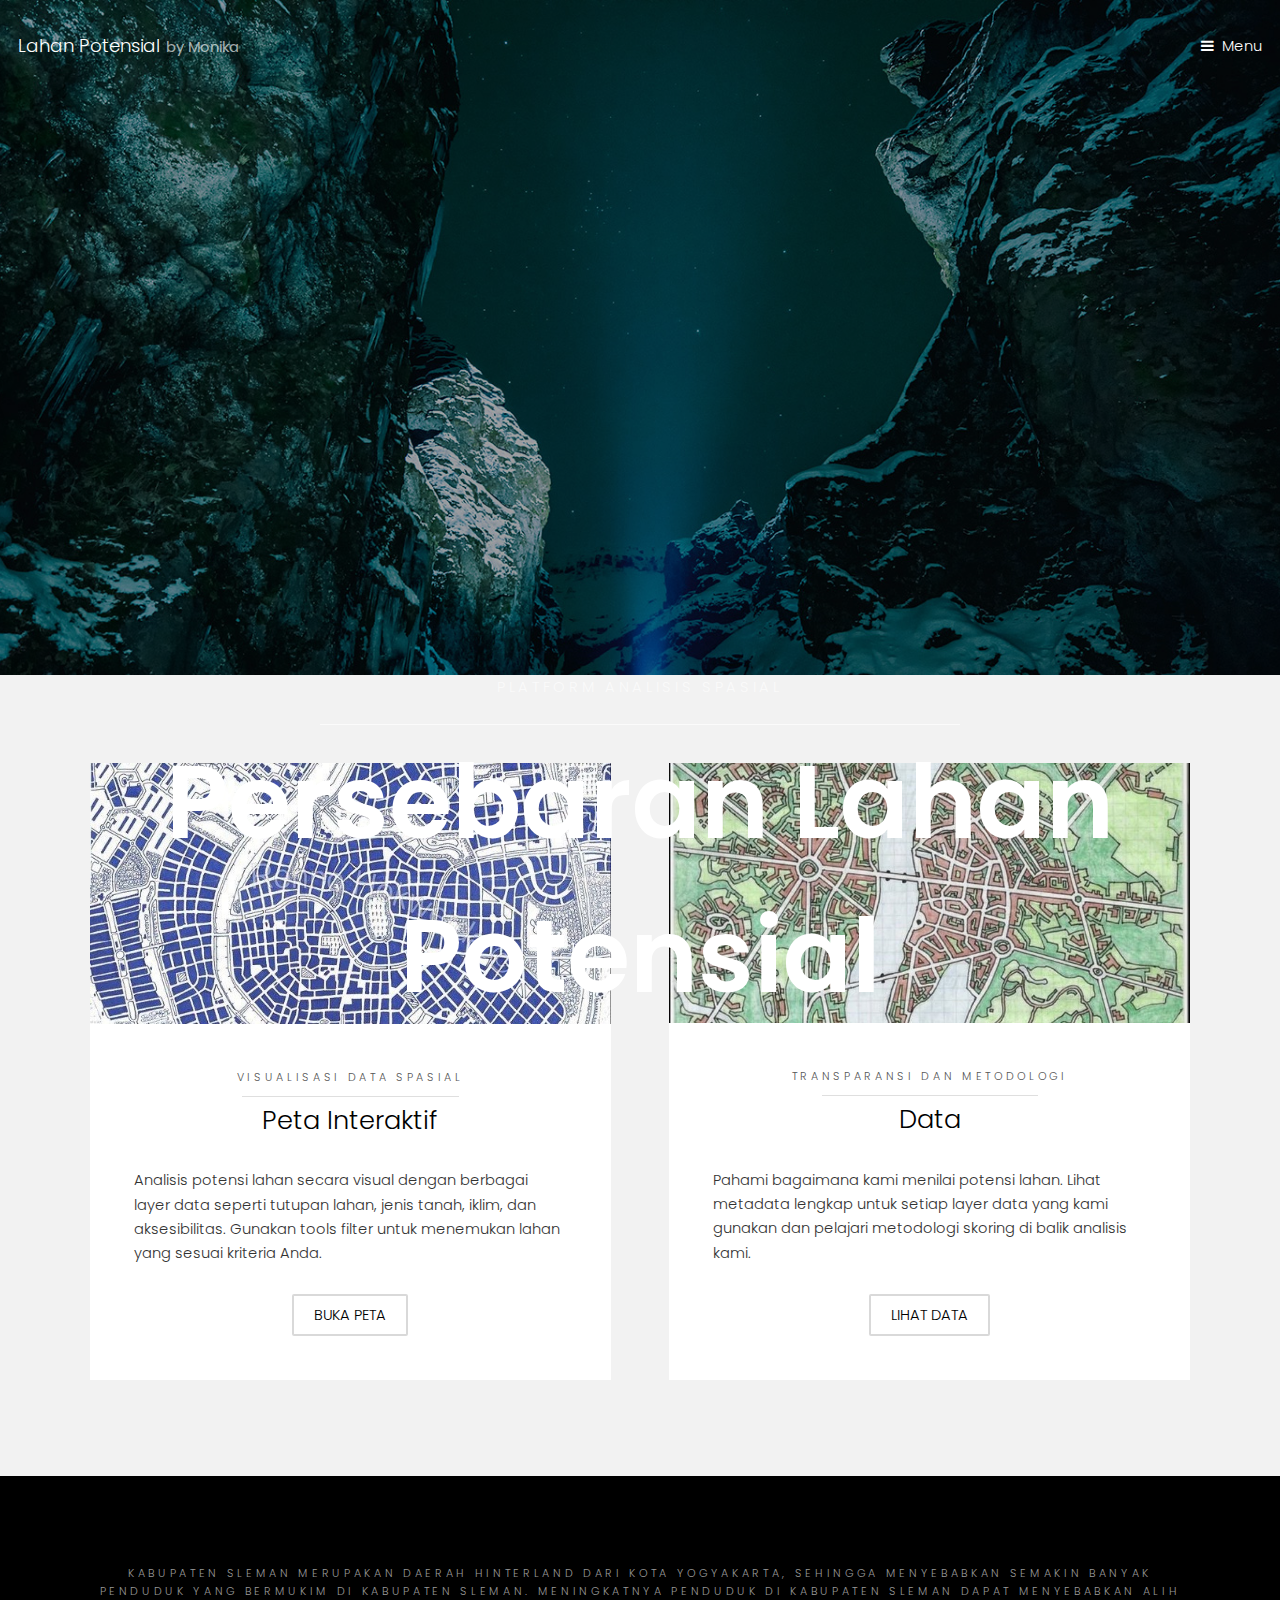
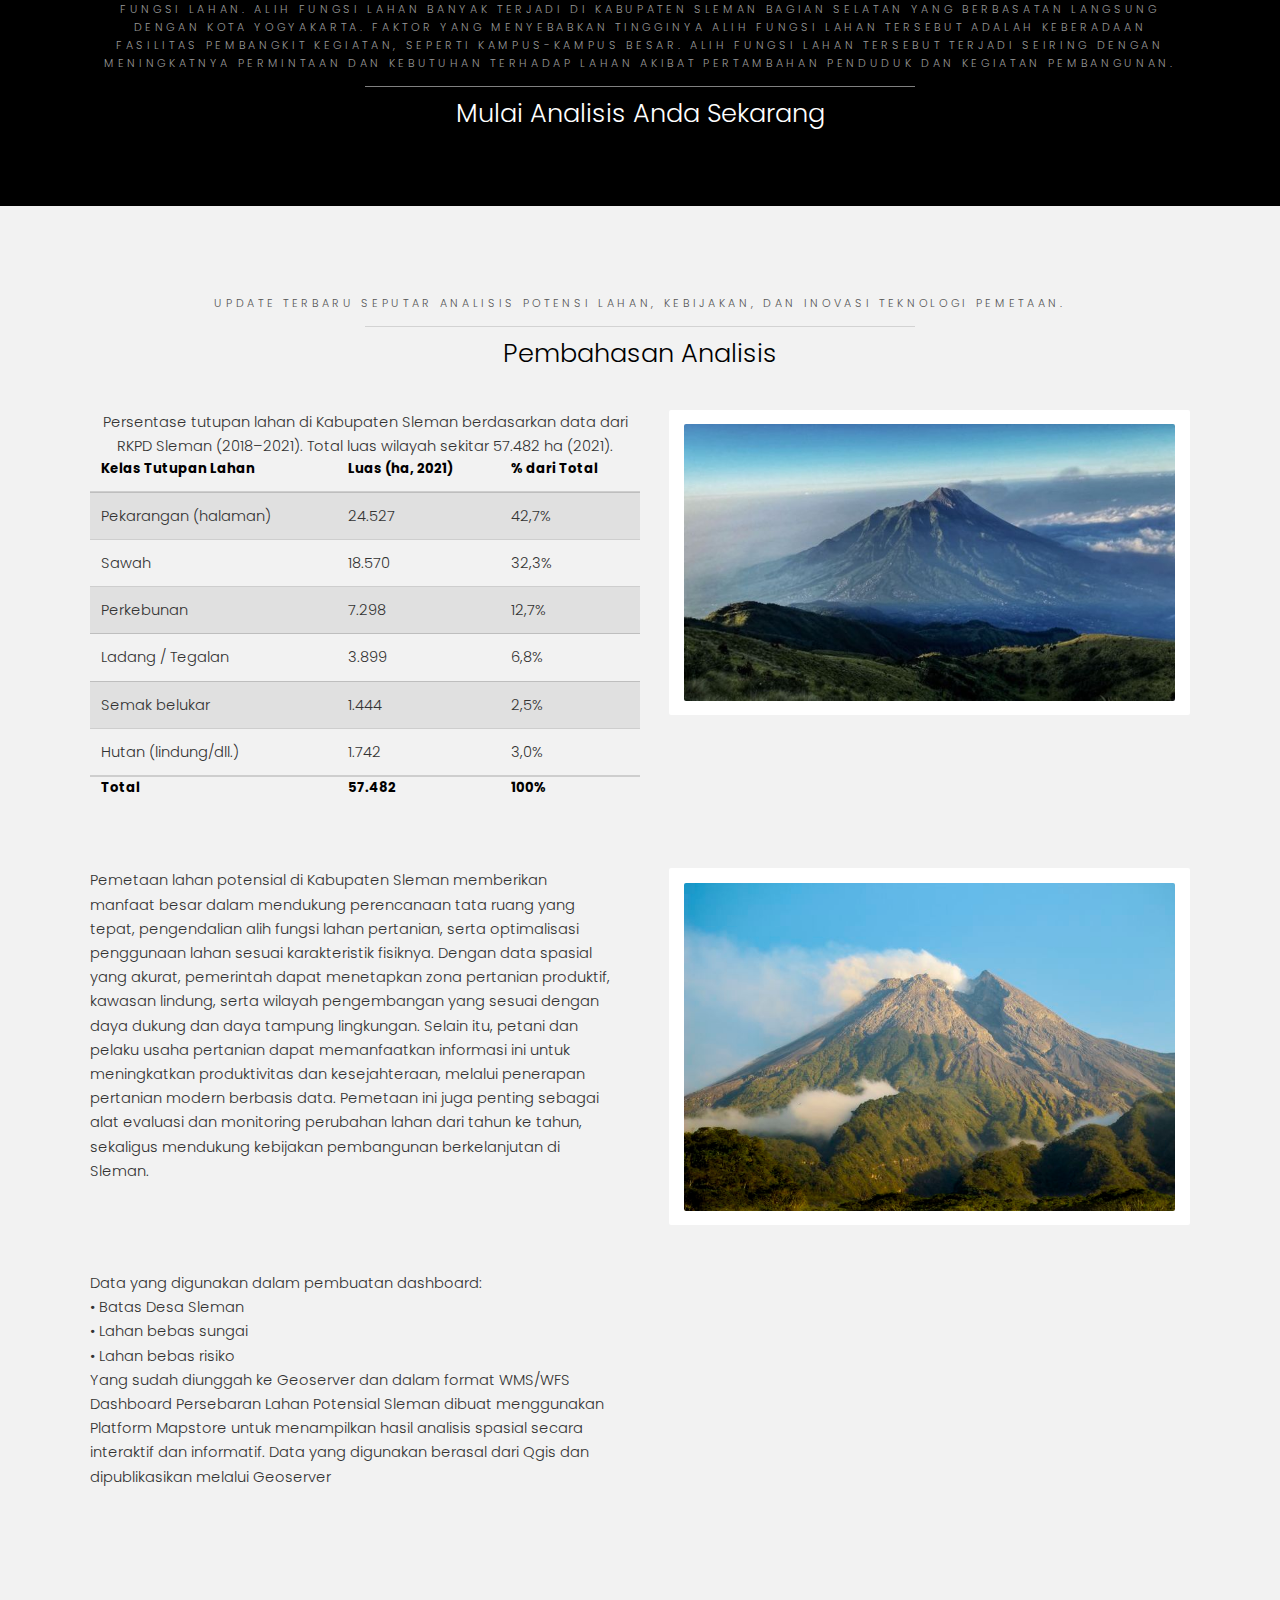
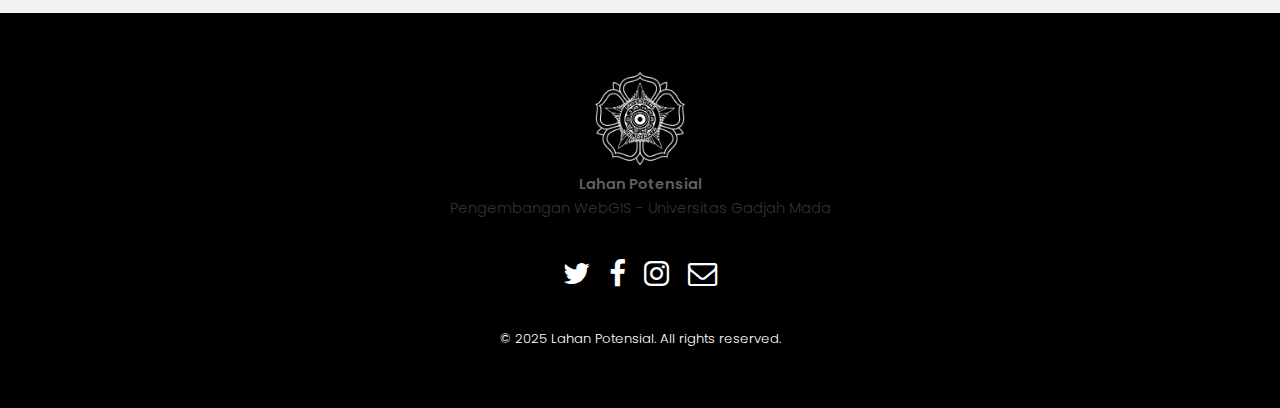
<file: index.html>
<!DOCTYPE HTML>
<html>
	<head>
		<title>WebGIS Lahan Potensial Indonesia</title>
		<meta charset="utf-8" />
		<meta name="viewport" content="width=device-width, initial-scale=1" />
		<link rel="stylesheet" href="assets/css/main.css" />
	</head>
	<body>

		<header id="header" class="alt">
			<div class="logo"><a href="index.html">Lahan Potensial <span>by Monika</span></a></div>
			<a href="#menu">Menu</a>
		</header>

		<nav id="menu">
			<ul class="links">
				<li><a href="index.html">Beranda</a></li>
				<li><a href="peta-interaktif.html">Peta Interaktif</a></li>
				<li><a href="data-kriteria.html">Data</a></li>
			</ul>
		</nav>

		<section class="banner full">
			<article>
				<img src="images/slide01.jpg" alt="" />
				<div class="inner">
					<header>
						<p>Platform Analisis Spasial</p>
						<h2><b>Persebaran Lahan Potensial</b></h2>
					</header>
				</div>
			</article>
		</section>

		<section id="one" class="wrapper style2">
			<div class="inner">
				<div class="grid-style">
					<div>
						<div class="box">
							<div class="image fit">
								<img src="download (4).jpg" alt="" />
							</div>
							<div class="content">
								<header class="align-center">
									<p>Visualisasi Data Spasial</p>
									<h2>Peta Interaktif</h2>
								</header>
								<p>Analisis potensi lahan secara visual dengan berbagai layer data seperti tutupan lahan, jenis tanah, iklim, dan aksesibilitas. Gunakan tools filter untuk menemukan lahan yang sesuai kriteria Anda.</p>
								<footer class="align-center">
									<a href="peta-interaktif.html" class="button alt">Buka Peta</a>
								</footer>
							</div>
						</div>
					</div>
					<div>
						<div class="box">
							<div class="image fit">
								<img src="download (5).jpg" alt="" />
							</div>
							<div class="content">
								<header class="align-center">
									<p>Transparansi dan Metodologi</p>
									<h2>Data</h2>
								</header>
								<p>Pahami bagaimana kami menilai potensi lahan. Lihat metadata lengkap untuk setiap layer data yang kami gunakan dan pelajari metodologi skoring di balik analisis kami.</p>
								<footer class="align-center">
									<a href="data-kriteria.html" class="button alt">Lihat Data</a>
								</footer>
							</div>
						</div>
					</div>
				</div>
			</div>
		</section>

		<section id="two" class="wrapper style3">
			<div class="inner">
				<header class="align-center">
					<p>Kabupaten Sleman merupakan daerah hinterland dari Kota Yogyakarta, sehingga menyebabkan semakin banyak penduduk yang bermukim di Kabupaten Sleman. Meningkatnya penduduk di Kabupaten Sleman dapat menyebabkan alih fungsi lahan. Alih fungsi lahan banyak terjadi di Kabupaten Sleman bagian selatan yang berbasatan langsung dengan Kota Yogyakarta. Faktor yang menyebabkan tingginya alih fungsi lahan tersebut adalah keberadaan fasilitas pembangkit kegiatan, seperti kampus-kampus besar. Alih fungsi lahan tersebut terjadi seiring dengan meningkatnya permintaan dan kebutuhan terhadap lahan akibat pertambahan penduduk dan kegiatan pembangunan.</p>
					<h2>Mulai Analisis Anda Sekarang</h2>
				</header>
			</div>
		</section>

		<section id="three" class="wrapper style2">
			<div class="inner">
				<header class="align-center">
					<p class="special">Update terbaru seputar analisis potensi lahan, kebijakan, dan inovasi teknologi pemetaan.</p>
					<h2> Pembahasan Analisis</h2>
				</header>
				<div class="gallery">
					
					

				    <table class="land-cover-table">
        <caption>Persentase tutupan lahan di Kabupaten Sleman berdasarkan data dari RKPD Sleman (2018–2021). Total luas wilayah sekitar 57.482 ha (2021).</caption>
        <thead>
            <tr>
                <th>Kelas Tutupan Lahan</th>
                <th>Luas (ha, 2021)</th>
                <th>% dari Total</th>
            </tr>
        </thead>
        <tbody>
            <tr>
                <td>Pekarangan (halaman)</td>
                <td>24.527</td>
                <td>42,7%</td>
            </tr>
            <tr>
                <td>Sawah</td>
                <td>18.570</td>
                <td>32,3%</td>
            </tr>
            <tr>
                <td>Perkebunan</td>
                <td>7.298</td>
                <td>12,7%</td>
            </tr>
            <tr>
                <td>Ladang / Tegalan</td>
                <td>3.899</td>
                <td>6,8%</td>
            </tr>
            <tr>
                <td>Semak belukar</td>
                <td>1.444</td>
                <td>2,5%</td>
            </tr>
            <tr>
                <td>Hutan (lindung/dll.)</td>
                <td>1.742</td>
                <td>3,0%</td>
            </tr>
        </tbody>
        <tfoot>
            <tr>
                <th>Total</th>
                <th>57.482</th>
                <th>100%</th>
            </tr>
        </tfoot>
    </table>

					<div>
						<div class="image fit">
							<a href="#"><img src="Merapi view from Merbabu.jpg" alt="" /></a>
						</div>
					</div>
					<p>Pemetaan lahan potensial di Kabupaten Sleman memberikan manfaat besar dalam mendukung perencanaan tata ruang yang tepat, pengendalian alih fungsi lahan pertanian, serta optimalisasi penggunaan lahan sesuai karakteristik fisiknya. Dengan data spasial yang akurat, pemerintah dapat menetapkan zona pertanian produktif, kawasan lindung, serta wilayah pengembangan yang sesuai dengan daya dukung dan daya tampung lingkungan. Selain itu, petani dan pelaku usaha pertanian dapat memanfaatkan informasi ini untuk meningkatkan produktivitas dan kesejahteraan, melalui penerapan pertanian modern berbasis data. Pemetaan ini juga penting sebagai alat evaluasi dan monitoring perubahan lahan dari tahun ke tahun, sekaligus mendukung kebijakan pembangunan berkelanjutan di Sleman.</p>
					<div>
						<div class="image fit">
							<a href="#"><img src="Gunung Merapi view Tebing Gendol.jpg" alt="" /></a>
						</div>
					</div>
					<p>Data yang digunakan dalam pembuatan dashboard: <br>
						• Batas Desa Sleman <br>
						• Lahan bebas sungai<br>
						• Lahan bebas risiko<br>
						Yang sudah diunggah ke Geoserver dan dalam format WMS/WFS
						Dashboard Persebaran Lahan Potensial Sleman dibuat menggunakan Platform
						Mapstore untuk menampilkan hasil analisis spasial secara interaktif dan informatif.
						Data yang digunakan berasal dari Qgis dan dipublikasikan melalui Geoserver</p>
					</div>
				</div>
			</div>
		</section>

		<footer id="footer">
			 <div class="footer-column footer-logo">
                <img src="Lambang UGM-putih.png" alt="Logo Universitas Gadjah Mada" class="ugm-logo" width="7%">
                <p>
                    <strong>Lahan Potensial</strong><br>
                    Pengembangan WebGIS - Universitas Gadjah Mada
                </p>
            </div>
			<div class="container">
				<ul class="icons">
					<li><a href="#" class="icon fa-twitter"><span class="label">Twitter</span></a></li>
					<li><a href="#" class="icon fa-facebook"><span class="label">Facebook</span></a></li>
					<li><a href="#" class="icon fa-instagram"><span class="label">Instagram</span></a></li>
					<li><a href="#" class="icon fa-envelope-o"><span class="label">Email</span></a></li>
				</ul>
			</div>
			<div class="copyright">
				&copy; 2025 Lahan Potensial. All rights reserved.
			</div>
		</footer>

		<script src="assets/js/jquery.min.js"></script>
		<script src="assets/js/jquery.scrollex.min.js"></script>
		<script src="assets/js/skel.min.js"></script>
		<script src="assets/js/util.js"></script>
		<script src="assets/js/main.js"></script>

	</body>
</html>
</file>
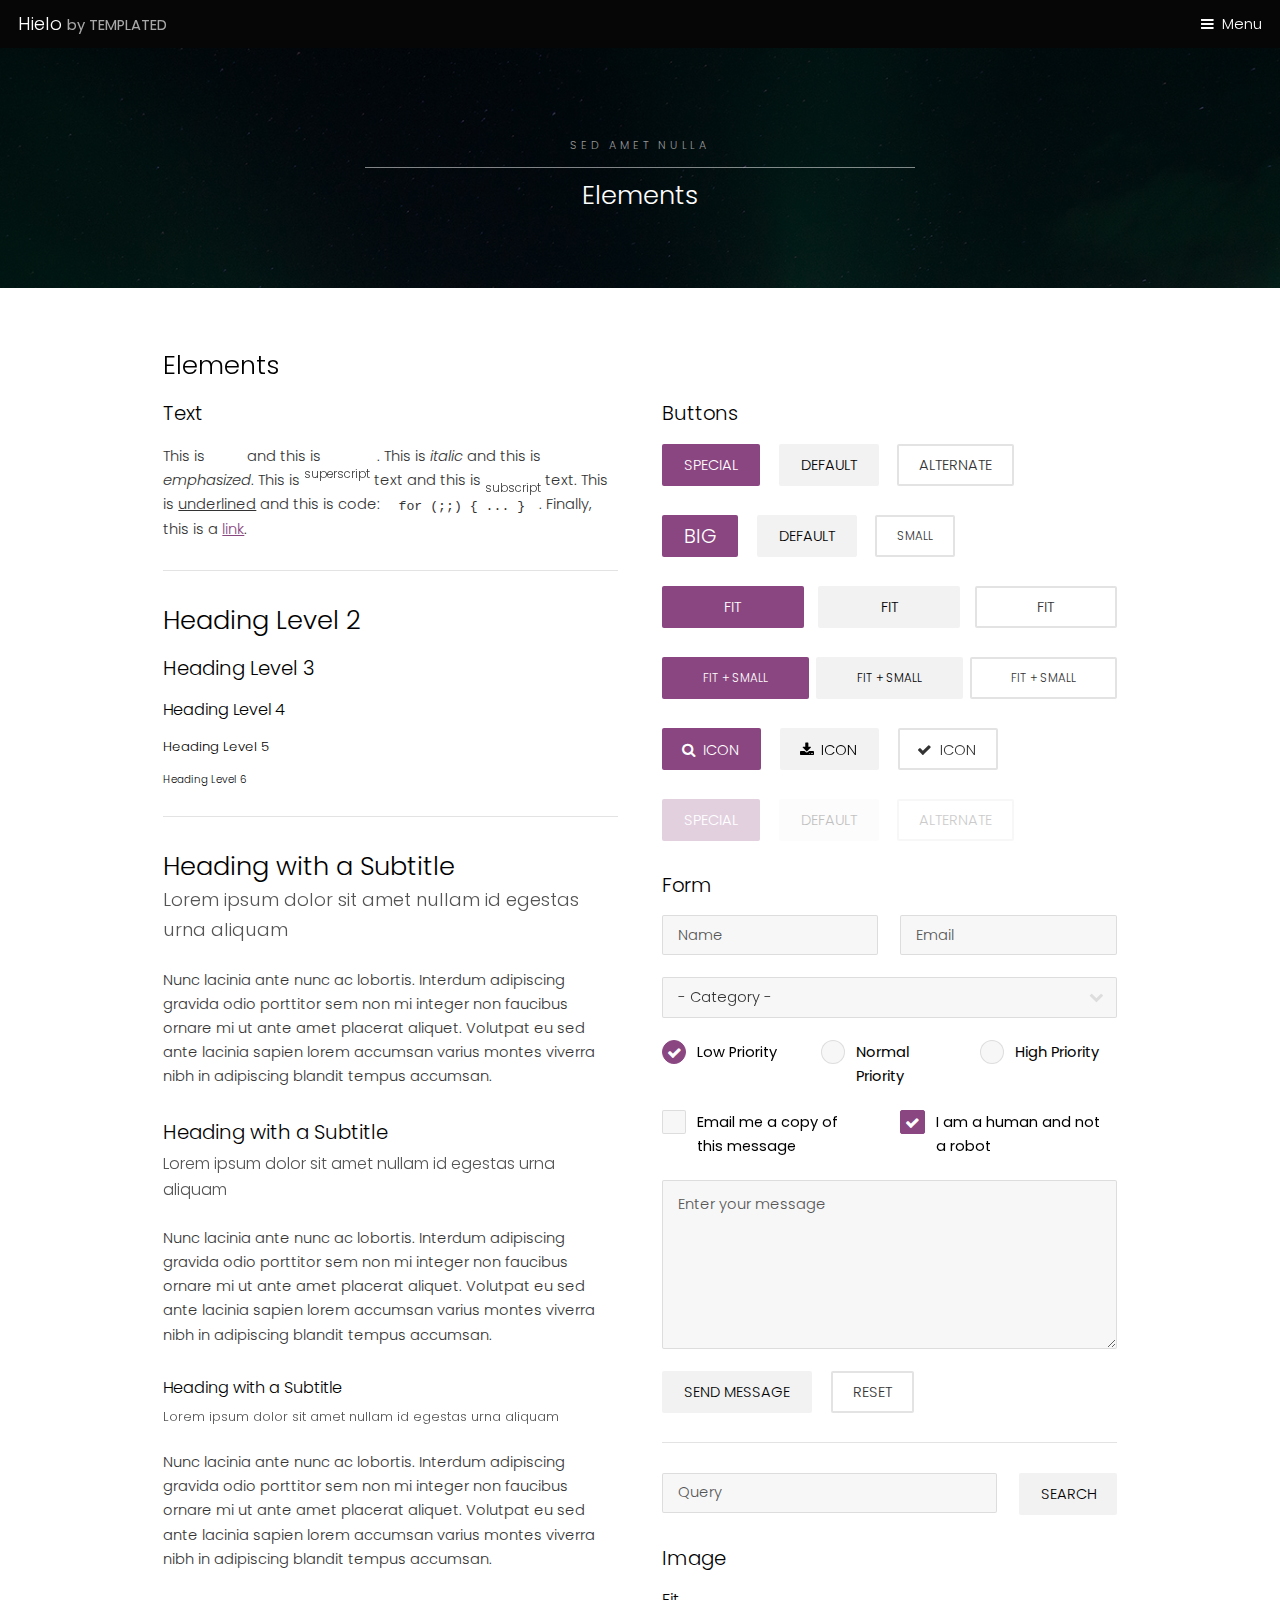
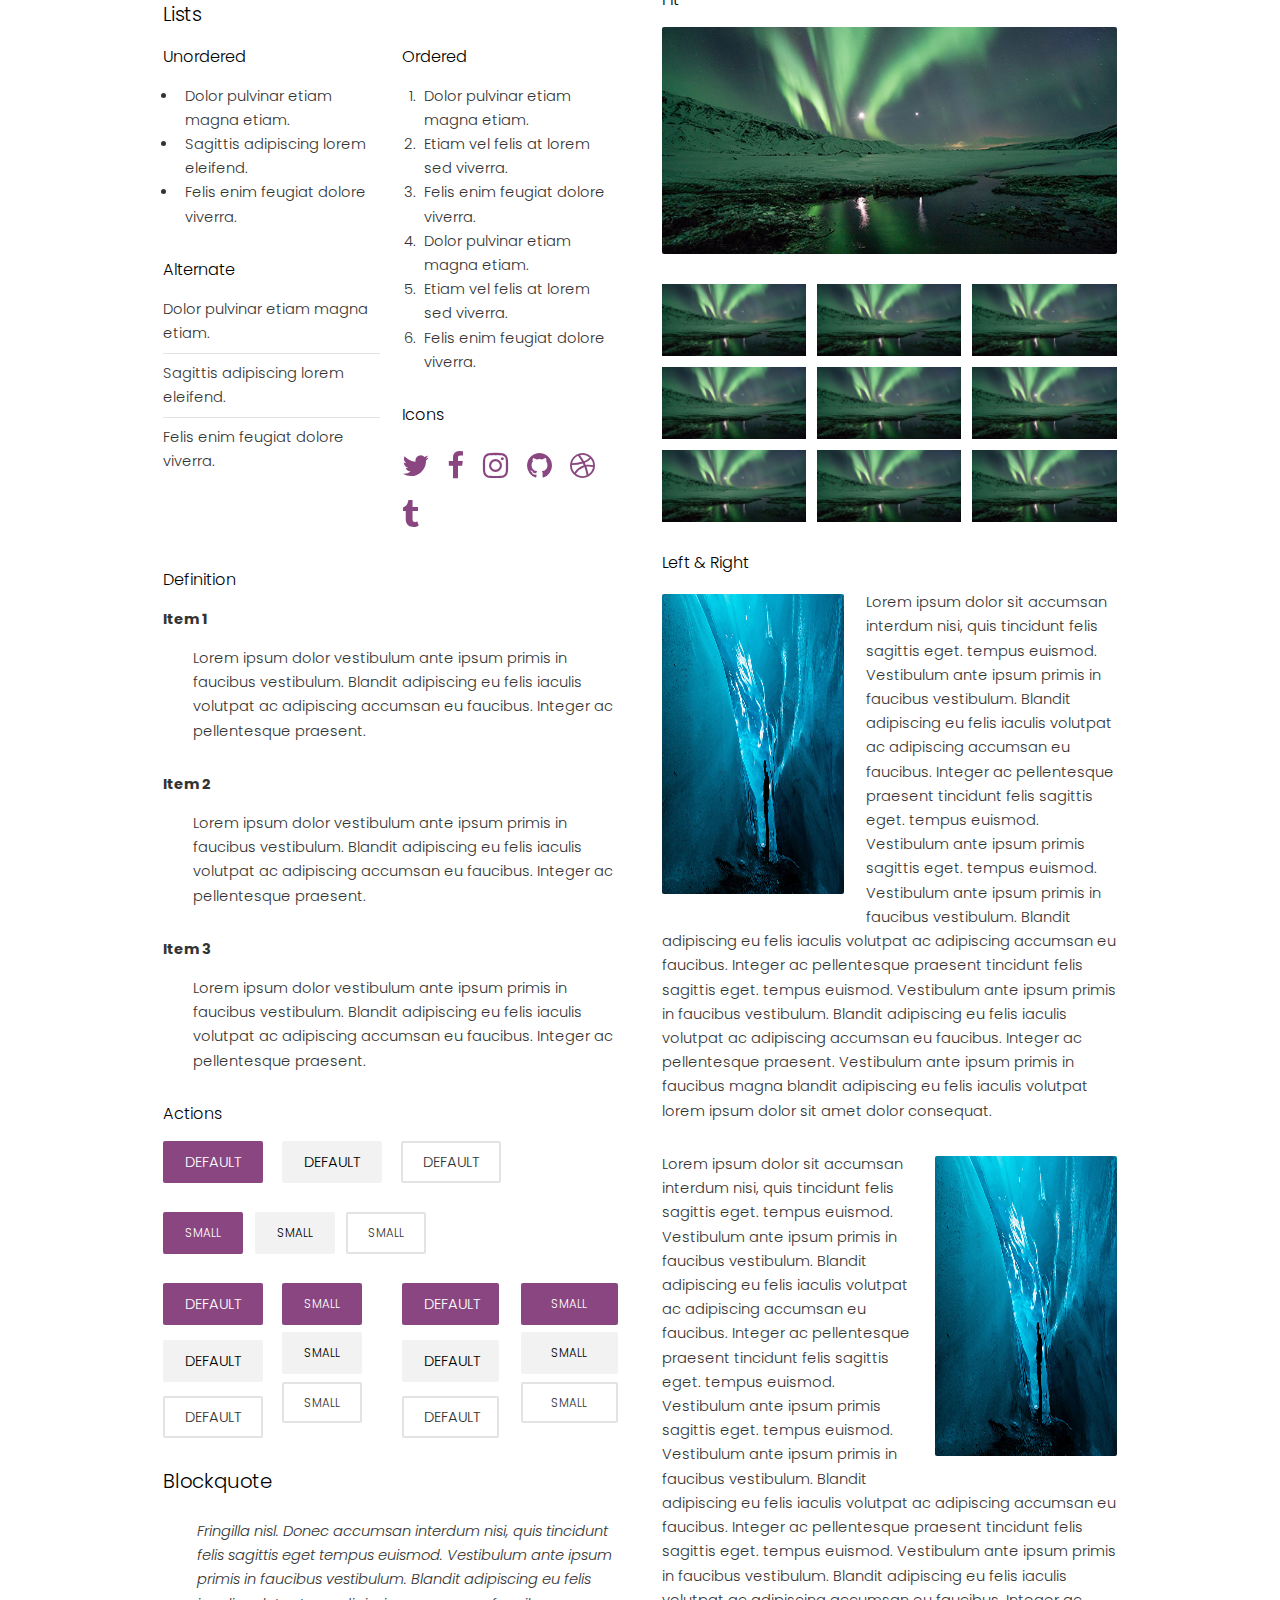
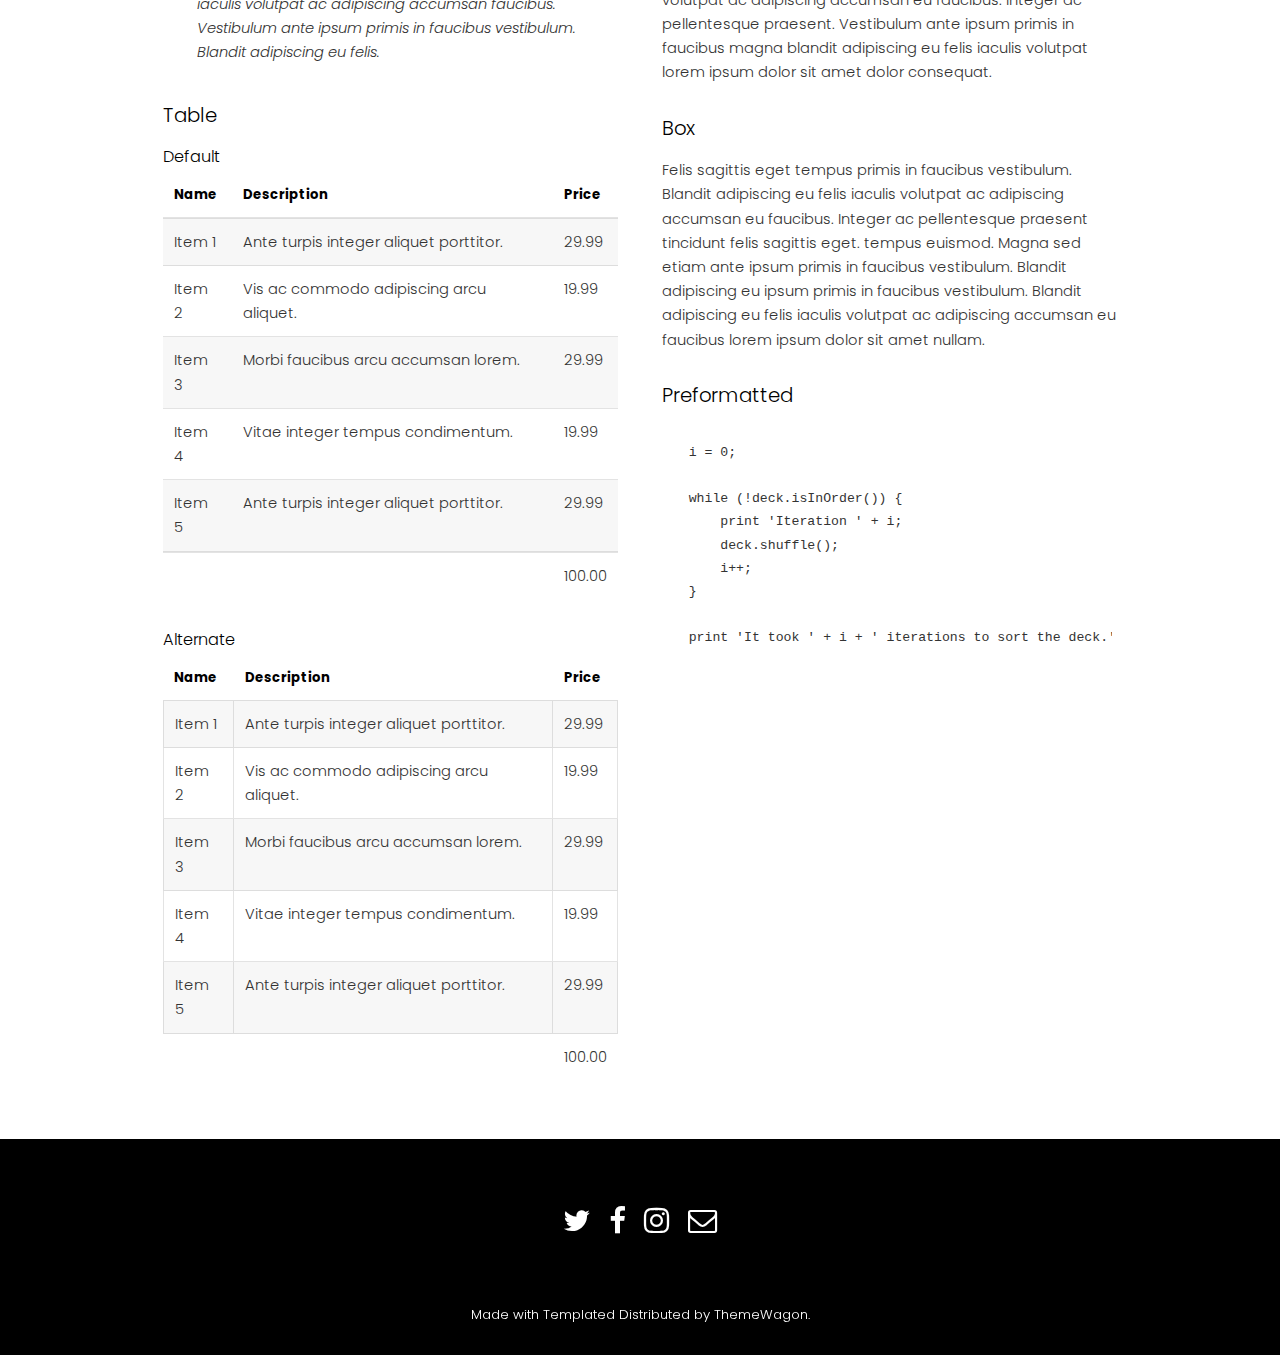
<file: elements.html>
<!DOCTYPE HTML>
<!--
	Hielo by TEMPLATED
	templated.co @templatedco
	Released for free under the Creative Commons Attribution 3.0 license (templated.co/license)
--><html><head><title>Hielo by TEMPLATED</title><meta charset="utf-8"><meta name="robots" content="index, follow, max-image-preview:large, max-snippet:-1, max-video-preview:-1"><meta name="viewport" content="width=device-width, initial-scale=1"><link rel="stylesheet" href="assets/css/main.css"></head><body class="subpage">

		<!-- Header -->
			<header id="header"><div class="logo"><a href="index.html">Hielo <span>by TEMPLATED</span></a></div>
				<a href="#menu">Menu</a>
			</header><!-- Nav --><nav id="menu"><ul class="links"><li><a href="index.html">Home</a></li>
					<li><a href="generic.html">Generic</a></li>
					<li><a href="elements.html">Elements</a></li>
				</ul></nav><!-- One --><section id="One" class="wrapper style3"><div class="inner">
					<header class="align-center"><p>Sed amet nulla</p>
						<h2>Elements</h2>
					</header></div>
			</section><!-- Main --><div id="main" class="container">

				<!-- Elements -->
					<h2 id="elements">Elements</h2>
					<div class="row 200%">
						<div class="6u 12u$(medium)">

							<!-- Text stuff -->
								<h3>Text</h3>
								<p>This is <b>bold</b> and this is <strong>strong</strong>. This is <i>italic</i> and this is <em>emphasized</em>.
								This is <sup>superscript</sup> text and this is <sub>subscript</sub> text.
								This is <u>underlined</u> and this is code: <code>for (;;) { ... }</code>.
								Finally, this is a <a href="#">link</a>.</p>
								<hr><h2>Heading Level 2</h2>
								<h3>Heading Level 3</h3>
								<h4>Heading Level 4</h4>
								<h5>Heading Level 5</h5>
								<h6>Heading Level 6</h6>
								<hr><header><h2>Heading with a Subtitle</h2>
									<p>Lorem ipsum dolor sit amet nullam id egestas urna aliquam</p>
								</header><p>Nunc lacinia ante nunc ac lobortis. Interdum adipiscing gravida odio porttitor sem non mi integer non faucibus ornare mi ut ante amet placerat aliquet. Volutpat eu sed ante lacinia sapien lorem accumsan varius montes viverra nibh in adipiscing blandit tempus accumsan.</p>
								<header><h3>Heading with a Subtitle</h3>
									<p>Lorem ipsum dolor sit amet nullam id egestas urna aliquam</p>
								</header><p>Nunc lacinia ante nunc ac lobortis. Interdum adipiscing gravida odio porttitor sem non mi integer non faucibus ornare mi ut ante amet placerat aliquet. Volutpat eu sed ante lacinia sapien lorem accumsan varius montes viverra nibh in adipiscing blandit tempus accumsan.</p>
								<header><h4>Heading with a Subtitle</h4>
									<p>Lorem ipsum dolor sit amet nullam id egestas urna aliquam</p>
								</header><p>Nunc lacinia ante nunc ac lobortis. Interdum adipiscing gravida odio porttitor sem non mi integer non faucibus ornare mi ut ante amet placerat aliquet. Volutpat eu sed ante lacinia sapien lorem accumsan varius montes viverra nibh in adipiscing blandit tempus accumsan.</p>

							<!-- Lists -->
								<h3>Lists</h3>
								<div class="row">
									<div class="6u 12u$(small)">

										<h4>Unordered</h4>
										<ul><li>Dolor pulvinar etiam magna etiam.</li>
											<li>Sagittis adipiscing lorem eleifend.</li>
											<li>Felis enim feugiat dolore viverra.</li>
										</ul><h4>Alternate</h4>
										<ul class="alt"><li>Dolor pulvinar etiam magna etiam.</li>
											<li>Sagittis adipiscing lorem eleifend.</li>
											<li>Felis enim feugiat dolore viverra.</li>
										</ul></div>
									<div class="6u$ 12u$(small)">

										<h4>Ordered</h4>
										<ol><li>Dolor pulvinar etiam magna etiam.</li>
											<li>Etiam vel felis at lorem sed viverra.</li>
											<li>Felis enim feugiat dolore viverra.</li>
											<li>Dolor pulvinar etiam magna etiam.</li>
											<li>Etiam vel felis at lorem sed viverra.</li>
											<li>Felis enim feugiat dolore viverra.</li>
										</ol><h4>Icons</h4>
										<ul class="icons"><li><a href="#" class="icon fa-twitter"><span class="label">Twitter</span></a></li>
											<li><a href="#" class="icon fa-facebook"><span class="label">Facebook</span></a></li>
											<li><a href="#" class="icon fa-instagram"><span class="label">Instagram</span></a></li>
											<li><a href="#" class="icon fa-github"><span class="label">Github</span></a></li>
											<li><a href="#" class="icon fa-dribbble"><span class="label">Dribbble</span></a></li>
											<li><a href="#" class="icon fa-tumblr"><span class="label">Tumblr</span></a></li>
										</ul></div>
								</div>
								<h4>Definition</h4>
								<dl><dt>Item 1</dt>
									<dd>
										<p>Lorem ipsum dolor vestibulum ante ipsum primis in faucibus vestibulum. Blandit adipiscing eu felis iaculis volutpat ac adipiscing accumsan eu faucibus. Integer ac pellentesque praesent.</p>
									</dd>
									<dt>Item 2</dt>
									<dd>
										<p>Lorem ipsum dolor vestibulum ante ipsum primis in faucibus vestibulum. Blandit adipiscing eu felis iaculis volutpat ac adipiscing accumsan eu faucibus. Integer ac pellentesque praesent.</p>
									</dd>
									<dt>Item 3</dt>
									<dd>
										<p>Lorem ipsum dolor vestibulum ante ipsum primis in faucibus vestibulum. Blandit adipiscing eu felis iaculis volutpat ac adipiscing accumsan eu faucibus. Integer ac pellentesque praesent.</p>
									</dd>
								</dl><h4>Actions</h4>
								<ul class="actions"><li><a href="#" class="button special">Default</a></li>
									<li><a href="#" class="button">Default</a></li>
									<li><a href="#" class="button alt">Default</a></li>
								</ul><ul class="actions small"><li><a href="#" class="button special small">Small</a></li>
									<li><a href="#" class="button small">Small</a></li>
									<li><a href="#" class="button alt small">Small</a></li>
								</ul><div class="row">
									<div class="3u 12u$(small)">
										<ul class="actions vertical"><li><a href="#" class="button special">Default</a></li>
											<li><a href="#" class="button">Default</a></li>
											<li><a href="#" class="button alt">Default</a></li>
										</ul></div>
									<div class="3u 12u$(small)">
										<ul class="actions vertical small"><li><a href="#" class="button special small">Small</a></li>
											<li><a href="#" class="button small">Small</a></li>
											<li><a href="#" class="button alt small">Small</a></li>
										</ul></div>
									<div class="3u 12u$(small)">
										<ul class="actions vertical"><li><a href="#" class="button special fit">Default</a></li>
											<li><a href="#" class="button fit">Default</a></li>
											<li><a href="#" class="button alt fit">Default</a></li>
										</ul></div>
									<div class="3u$ 12u$(small)">
										<ul class="actions vertical small"><li><a href="#" class="button special small fit">Small</a></li>
											<li><a href="#" class="button small fit">Small</a></li>
											<li><a href="#" class="button alt small fit">Small</a></li>
										</ul></div>
								</div>

							<!-- Blockquote -->
								<h3>Blockquote</h3>
								<blockquote>Fringilla nisl. Donec accumsan interdum nisi, quis tincidunt felis sagittis eget tempus euismod. Vestibulum ante ipsum primis in faucibus vestibulum. Blandit adipiscing eu felis iaculis volutpat ac adipiscing accumsan faucibus. Vestibulum ante ipsum primis in faucibus vestibulum. Blandit adipiscing eu felis.</blockquote>

							<!-- Table -->
								<h3>Table</h3>

								<h4>Default</h4>
								<div class="table-wrapper">
									<table><thead><tr><th>Name</th>
												<th>Description</th>
												<th>Price</th>
											</tr></thead><tbody><tr><td>Item 1</td>
												<td>Ante turpis integer aliquet porttitor.</td>
												<td>29.99</td>
											</tr><tr><td>Item 2</td>
												<td>Vis ac commodo adipiscing arcu aliquet.</td>
												<td>19.99</td>
											</tr><tr><td>Item 3</td>
												<td> Morbi faucibus arcu accumsan lorem.</td>
												<td>29.99</td>
											</tr><tr><td>Item 4</td>
												<td>Vitae integer tempus condimentum.</td>
												<td>19.99</td>
											</tr><tr><td>Item 5</td>
												<td>Ante turpis integer aliquet porttitor.</td>
												<td>29.99</td>
											</tr></tbody><tfoot><tr><td colspan="2"></td>
												<td>100.00</td>
											</tr></tfoot></table></div>

								<h4>Alternate</h4>
								<div class="table-wrapper">
									<table class="alt"><thead><tr><th>Name</th>
												<th>Description</th>
												<th>Price</th>
											</tr></thead><tbody><tr><td>Item 1</td>
												<td>Ante turpis integer aliquet porttitor.</td>
												<td>29.99</td>
											</tr><tr><td>Item 2</td>
												<td>Vis ac commodo adipiscing arcu aliquet.</td>
												<td>19.99</td>
											</tr><tr><td>Item 3</td>
												<td> Morbi faucibus arcu accumsan lorem.</td>
												<td>29.99</td>
											</tr><tr><td>Item 4</td>
												<td>Vitae integer tempus condimentum.</td>
												<td>19.99</td>
											</tr><tr><td>Item 5</td>
												<td>Ante turpis integer aliquet porttitor.</td>
												<td>29.99</td>
											</tr></tbody><tfoot><tr><td colspan="2"></td>
												<td>100.00</td>
											</tr></tfoot></table></div>

						</div>
						<div class="6u$ 12u$(medium)">

							<!-- Buttons -->
								<h3>Buttons</h3>
								<ul class="actions"><li><a href="#" class="button special">Special</a></li>
									<li><a href="#" class="button">Default</a></li>
									<li><a href="#" class="button alt">Alternate</a></li>
								</ul><ul class="actions"><li><a href="#" class="button special big">Big</a></li>
									<li><a href="#" class="button">Default</a></li>
									<li><a href="#" class="button alt small">Small</a></li>
								</ul><ul class="actions fit"><li><a href="#" class="button special fit">Fit</a></li>
									<li><a href="#" class="button fit">Fit</a></li>
									<li><a href="#" class="button alt fit">Fit</a></li>
								</ul><ul class="actions fit small"><li><a href="#" class="button special fit small">Fit + Small</a></li>
									<li><a href="#" class="button fit small">Fit + Small</a></li>
									<li><a href="#" class="button alt fit small">Fit + Small</a></li>
								</ul><ul class="actions"><li><a href="#" class="button special icon fa-search">Icon</a></li>
									<li><a href="#" class="button icon fa-download">Icon</a></li>
									<li><a href="#" class="button alt icon fa-check">Icon</a></li>
								</ul><ul class="actions"><li><span class="button special disabled">Special</span></li>
									<li><span class="button disabled">Default</span></li>
									<li><span class="button alt disabled">Alternate</span></li>
								</ul><!-- Form --><h3>Form</h3>

								<form method="post" action="#">
									<div class="row uniform">
										<div class="6u 12u$(xsmall)">
											<input type="text" name="name" id="name" value="" placeholder="Name"></div>
										<div class="6u$ 12u$(xsmall)">
											<input type="email" name="email" id="email" value="" placeholder="Email"></div>
										<!-- Break -->
										<div class="12u$">
											<div class="select-wrapper">
												<select name="category" id="category"><option value="">- Category -</option><option value="1">Manufacturing</option><option value="1">Shipping</option><option value="1">Administration</option><option value="1">Human Resources</option></select></div>
										</div>
										<!-- Break -->
										<div class="4u 12u$(small)">
											<input type="radio" id="priority-low" name="priority" checked><label for="priority-low">Low Priority</label>
										</div>
										<div class="4u 12u$(small)">
											<input type="radio" id="priority-normal" name="priority"><label for="priority-normal">Normal Priority</label>
										</div>
										<div class="4u$ 12u$(small)">
											<input type="radio" id="priority-high" name="priority"><label for="priority-high">High Priority</label>
										</div>
										<!-- Break -->
										<div class="6u 12u$(small)">
											<input type="checkbox" id="copy" name="copy"><label for="copy">Email me a copy of this message</label>
										</div>
										<div class="6u$ 12u$(small)">
											<input type="checkbox" id="human" name="human" checked><label for="human">I am a human and not a robot</label>
										</div>
										<!-- Break -->
										<div class="12u$">
											<textarea name="message" id="message" placeholder="Enter your message" rows="6"></textarea></div>
										<!-- Break -->
										<div class="12u$">
											<ul class="actions"><li><input type="submit" value="Send Message"></li>
												<li><input type="reset" value="Reset" class="alt"></li>
											</ul></div>
									</div>
								</form>

								<hr><form method="post" action="#">
									<div class="row uniform">
										<div class="9u 12u$(small)">
											<input type="text" name="query" id="query" value="" placeholder="Query"></div>
										<div class="3u$ 12u$(small)">
											<input type="submit" value="Search" class="fit"></div>
									</div>
								</form>

							<!-- Image -->
								<h3>Image</h3>

								<h4>Fit</h4>
								<span class="image fit"><img src="images/pic01.jpg" alt="" width="600" height="300"></span>
								<div class="box alt">
									<div class="row 50% uniform">
										<div class="4u"><span class="image fit"><img src="images/pic01.jpg" alt="" width="600" height="300"></span></div>
										<div class="4u"><span class="image fit"><img src="images/pic01.jpg" alt="" width="600" height="300"></span></div>
										<div class="4u$"><span class="image fit"><img src="images/pic01.jpg" alt="" width="600" height="300"></span></div>
										<!-- Break -->
										<div class="4u"><span class="image fit"><img src="images/pic01.jpg" alt="" width="600" height="300"></span></div>
										<div class="4u"><span class="image fit"><img src="images/pic01.jpg" alt="" width="600" height="300"></span></div>
										<div class="4u$"><span class="image fit"><img src="images/pic01.jpg" alt="" width="600" height="300"></span></div>
										<!-- Break -->
										<div class="4u"><span class="image fit"><img src="images/pic01.jpg" alt="" width="600" height="300"></span></div>
										<div class="4u"><span class="image fit"><img src="images/pic01.jpg" alt="" width="600" height="300"></span></div>
										<div class="4u$"><span class="image fit"><img src="images/pic01.jpg" alt="" width="600" height="300"></span></div>
									</div>
								</div>

								<h4>Left &amp; Right</h4>
								<p><span class="image left"><img src="images/pic02.jpg" alt="" width="600" height="300"></span>Lorem ipsum dolor sit accumsan interdum nisi, quis tincidunt felis sagittis eget. tempus euismod. Vestibulum ante ipsum primis in faucibus vestibulum. Blandit adipiscing eu felis iaculis volutpat ac adipiscing accumsan eu faucibus. Integer ac pellentesque praesent tincidunt felis sagittis eget. tempus euismod. Vestibulum ante ipsum primis sagittis eget. tempus euismod. Vestibulum ante ipsum primis in faucibus vestibulum. Blandit adipiscing eu felis iaculis volutpat ac adipiscing accumsan eu faucibus. Integer ac pellentesque praesent tincidunt felis sagittis eget. tempus euismod. Vestibulum ante ipsum primis in faucibus vestibulum. Blandit adipiscing eu felis iaculis volutpat ac adipiscing accumsan eu faucibus. Integer ac pellentesque praesent. Vestibulum ante ipsum primis in faucibus magna blandit adipiscing eu felis iaculis volutpat lorem ipsum dolor sit amet dolor consequat.</p>
								<p><span class="image right"><img src="images/pic02.jpg" alt="" width="600" height="300"></span>Lorem ipsum dolor sit accumsan interdum nisi, quis tincidunt felis sagittis eget. tempus euismod. Vestibulum ante ipsum primis in faucibus vestibulum. Blandit adipiscing eu felis iaculis volutpat ac adipiscing accumsan eu faucibus. Integer ac pellentesque praesent tincidunt felis sagittis eget. tempus euismod. Vestibulum ante ipsum primis sagittis eget. tempus euismod. Vestibulum ante ipsum primis in faucibus vestibulum. Blandit adipiscing eu felis iaculis volutpat ac adipiscing accumsan eu faucibus. Integer ac pellentesque praesent tincidunt felis sagittis eget. tempus euismod. Vestibulum ante ipsum primis in faucibus vestibulum. Blandit adipiscing eu felis iaculis volutpat ac adipiscing accumsan eu faucibus. Integer ac pellentesque praesent. Vestibulum ante ipsum primis in faucibus magna blandit adipiscing eu felis iaculis volutpat lorem ipsum dolor sit amet dolor consequat.</p>

							<!-- Box -->
								<h3>Box</h3>
								<div class="box">
									<p>Felis sagittis eget tempus primis in faucibus vestibulum. Blandit adipiscing eu felis iaculis volutpat ac adipiscing accumsan eu faucibus. Integer ac pellentesque praesent tincidunt felis sagittis eget. tempus euismod. Magna sed etiam ante ipsum primis in faucibus vestibulum. Blandit adipiscing eu ipsum primis in faucibus vestibulum. Blandit adipiscing eu felis iaculis volutpat ac adipiscing accumsan eu faucibus lorem ipsum dolor sit amet nullam.</p>
								</div>

							<!-- Preformatted Code -->
								<h3>Preformatted</h3>
								<pre><code>i = 0;

while (!deck.isInOrder()) {
    print 'Iteration ' + i;
    deck.shuffle();
    i++;
}

print 'It took ' + i + ' iterations to sort the deck.';
</code></pre>

						</div>
					</div>

			</div>

		<!-- Footer -->
			<footer id="footer"><div class="container">
					<ul class="icons"><li><a href="#" class="icon fa-twitter"><span class="label">Twitter</span></a></li>
						<li><a href="#" class="icon fa-facebook"><span class="label">Facebook</span></a></li>
						<li><a href="#" class="icon fa-instagram"><span class="label">Instagram</span></a></li>
						<li><a href="#" class="icon fa-envelope-o"><span class="label">Email</span></a></li>
					</ul></div>
			</footer><div class="copyright">
			Made with <a href="https://templated.co/">Templated</a> Distributed by <a href="https://themewagon.com/">ThemeWagon</a>.
		</div>

		<!-- Scripts -->
			<script src="assets/js/jquery.min.js"></script><script src="assets/js/jquery.scrollex.min.js"></script><script src="assets/js/skel.min.js"></script><script src="assets/js/util.js"></script><script src="assets/js/main.js"></script></body></html>
</file>
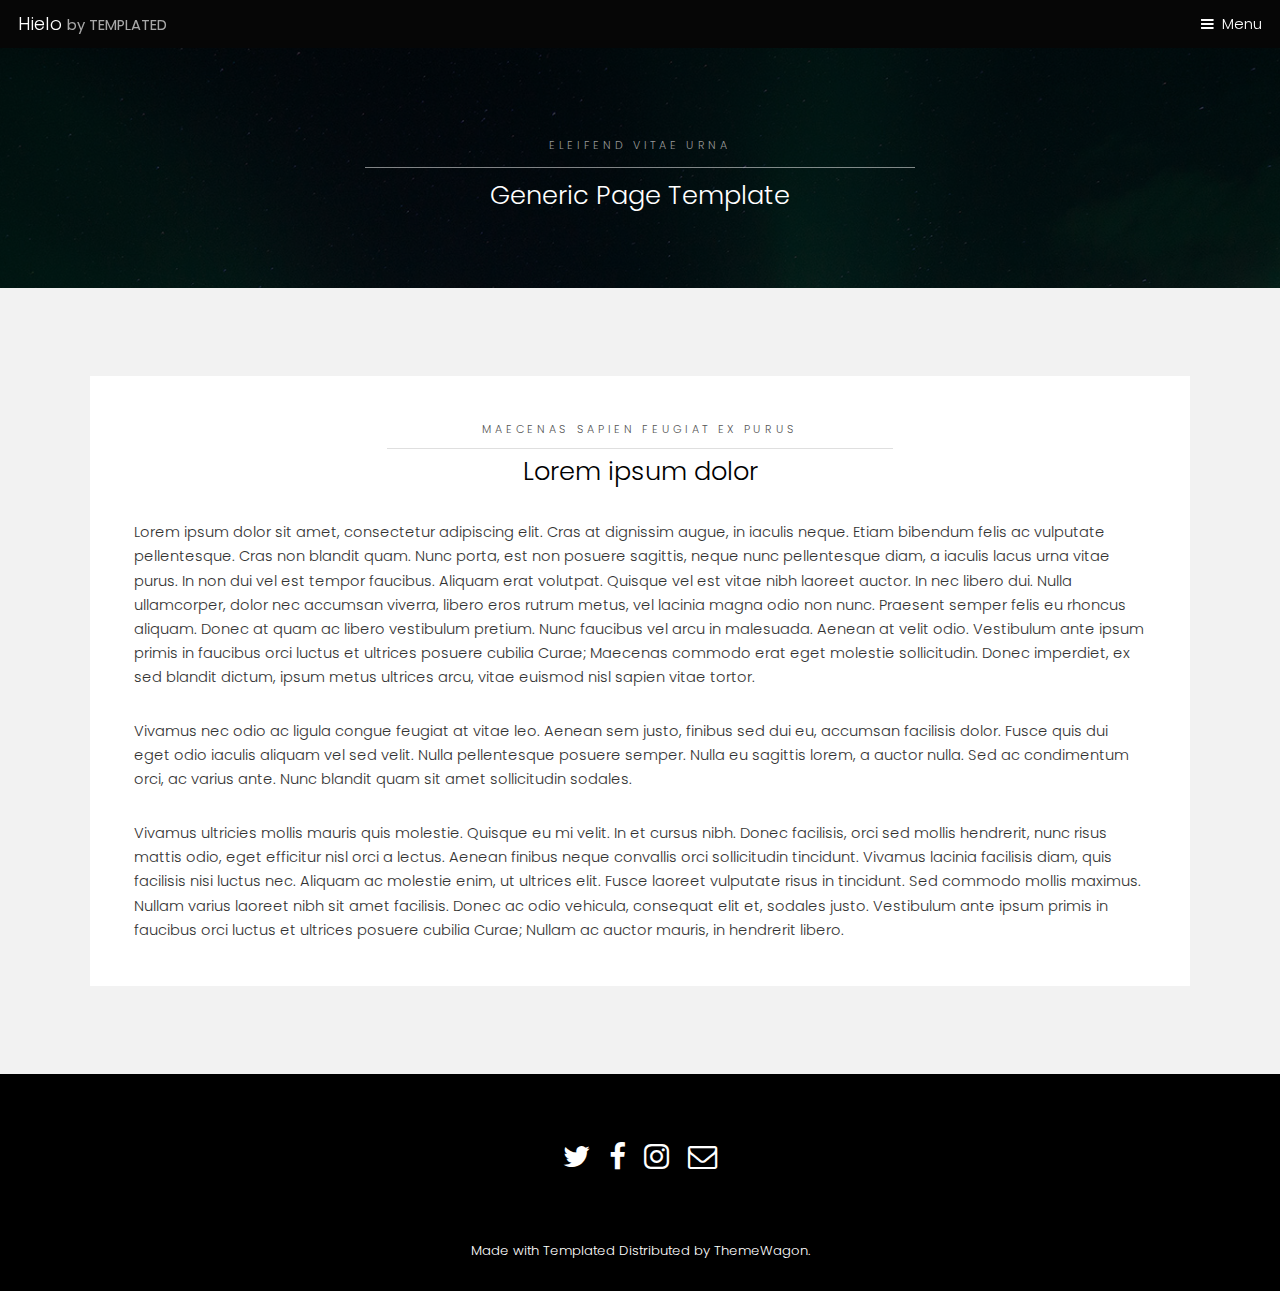
<file: generic.html>
<!DOCTYPE HTML>
<!--
	Hielo by TEMPLATED
	templated.co @templatedco
	Released for free under the Creative Commons Attribution 3.0 license (templated.co/license)
--><html><head><title>Hielo by TEMPLATED</title><meta charset="utf-8"><meta name="robots" content="index, follow, max-image-preview:large, max-snippet:-1, max-video-preview:-1"><meta name="viewport" content="width=device-width, initial-scale=1"><link rel="stylesheet" href="assets/css/main.css"></head><body class="subpage">

		<!-- Header -->
			<header id="header"><div class="logo"><a href="index.html">Hielo <span>by TEMPLATED</span></a></div>
				<a href="#menu">Menu</a>
			</header><!-- Nav --><nav id="menu"><ul class="links"><li><a href="index.html">Home</a></li>
					<li><a href="generic.html">Generic</a></li>
					<li><a href="elements.html">Elements</a></li>
				</ul></nav><!-- One --><section id="One" class="wrapper style3"><div class="inner">
					<header class="align-center"><p>Eleifend vitae urna</p>
						<h2>Generic Page Template</h2>
					</header></div>
			</section><!-- Two --><section id="two" class="wrapper style2"><div class="inner">
					<div class="box">
						<div class="content">
							<header class="align-center"><p>maecenas sapien feugiat ex purus</p>
								<h2>Lorem ipsum dolor</h2>
							</header><p>Lorem ipsum dolor sit amet, consectetur adipiscing elit. Cras at dignissim augue, in iaculis neque. Etiam bibendum felis ac vulputate pellentesque. Cras non blandit quam. Nunc porta, est non posuere sagittis, neque nunc pellentesque diam, a iaculis lacus urna vitae purus. In non dui vel est tempor faucibus. Aliquam erat volutpat. Quisque vel est vitae nibh laoreet auctor. In nec libero dui. Nulla ullamcorper, dolor nec accumsan viverra, libero eros rutrum metus, vel lacinia magna odio non nunc. Praesent semper felis eu rhoncus aliquam. Donec at quam ac libero vestibulum pretium. Nunc faucibus vel arcu in malesuada. Aenean at velit odio. Vestibulum ante ipsum primis in faucibus orci luctus et ultrices posuere cubilia Curae; Maecenas commodo erat eget molestie sollicitudin. Donec imperdiet, ex sed blandit dictum, ipsum metus ultrices arcu, vitae euismod nisl sapien vitae tortor.</p>

							<p>Vivamus nec odio ac ligula congue feugiat at vitae leo. Aenean sem justo, finibus sed dui eu, accumsan facilisis dolor. Fusce quis dui eget odio iaculis aliquam vel sed velit. Nulla pellentesque posuere semper. Nulla eu sagittis lorem, a auctor nulla. Sed ac condimentum orci, ac varius ante. Nunc blandit quam sit amet sollicitudin sodales.</p>

							<p>Vivamus ultricies mollis mauris quis molestie. Quisque eu mi velit. In et cursus nibh. Donec facilisis, orci sed mollis hendrerit, nunc risus mattis odio, eget efficitur nisl orci a lectus. Aenean finibus neque convallis orci sollicitudin tincidunt. Vivamus lacinia facilisis diam, quis facilisis nisi luctus nec. Aliquam ac molestie enim, ut ultrices elit. Fusce laoreet vulputate risus in tincidunt. Sed commodo mollis maximus. Nullam varius laoreet nibh sit amet facilisis. Donec ac odio vehicula, consequat elit et, sodales justo. Vestibulum ante ipsum primis in faucibus orci luctus et ultrices posuere cubilia Curae; Nullam ac auctor mauris, in hendrerit libero. </p>
						</div>
					</div>
				</div>
			</section><!-- Footer --><footer id="footer"><div class="container">
					<ul class="icons"><li><a href="#" class="icon fa-twitter"><span class="label">Twitter</span></a></li>
						<li><a href="#" class="icon fa-facebook"><span class="label">Facebook</span></a></li>
						<li><a href="#" class="icon fa-instagram"><span class="label">Instagram</span></a></li>
						<li><a href="#" class="icon fa-envelope-o"><span class="label">Email</span></a></li>
					</ul></div>
			</footer><div class="copyright">
			Made with <a href="https://templated.co/">Templated</a> Distributed by <a href="https://themewagon.com/">ThemeWagon</a>.
		</div>

		<!-- Scripts -->
			<script src="assets/js/jquery.min.js"></script><script src="assets/js/jquery.scrollex.min.js"></script><script src="assets/js/skel.min.js"></script><script src="assets/js/util.js"></script><script src="assets/js/main.js"></script></body></html>
</file>
<file: assets/css/main.css>
@charset "UTF-8";
@import url(font-awesome.min.css);
@import url("https://fonts.googleapis.com/css?family=Poppins:300,400,500,600,700");

/*
	Hielo by TEMPLATED
	templated.co @templatedco
	Released for free under the Creative Commons Attribution 3.0 license (templated.co/license)
*/

/* Reset */

	html, body, div, span, applet, object, iframe, h1, h2, h3, h4, h5, h6, p, blockquote, pre, a, abbr, acronym, address, big, cite, code, del, dfn, em, img, ins, kbd, q, s, samp, small, strike, strong, sub, sup, tt, var, b, u, i, center, dl, dt, dd, ol, ul, li, fieldset, form, label, legend, table, caption, tbody, tfoot, thead, tr, th, td, article, aside, canvas, details, embed, figure, figcaption, footer, header, hgroup, menu, nav, output, ruby, section, summary, time, mark, audio, video {
		margin: 0;
		padding: 0;
		border: 0;
		font-size: 100%;
		font: inherit;
		vertical-align: baseline;
	}
.image.fit img {
	width: 100%;
	height: auto;
}
	article, aside, details, figcaption, figure, footer, header, hgroup, menu, nav, section {
		display: block;
	}

	body {
		line-height: 1;
	}

	ol, ul {
		list-style: none;
	}

	blockquote, q {
		quotes: none;
	}

	blockquote:before, blockquote:after, q:before, q:after {
		content: '';
		content: none;
	}

	table {
		border-collapse: collapse;
		border-spacing: 0;
	}

	body {
		-webkit-text-size-adjust: none;
	}

/* Box Model */

	*, *:before, *:after {
		-moz-box-sizing: border-box;
		-webkit-box-sizing: border-box;
		box-sizing: border-box;
	}

/* Containers */

	.container {
		margin-left: auto;
		margin-right: auto;
	}

	.container.\31 25\25 {
		width: 100%;
		max-width: 100rem;
		min-width: 80rem;
	}

	.container.\37 5\25 {
		width: 60rem;
	}

	.container.\35 0\25 {
		width: 40rem;
	}

	.container.\32 5\25 {
		width: 20rem;
	}

	.container {
		width: 80rem;
	}

	@media screen and (max-width: 1680px) {

		.container.\31 25\25 {
			width: 100%;
			max-width: 100rem;
			min-width: 80rem;
		}

		.container.\37 5\25 {
			width: 60rem;
		}

		.container.\35 0\25 {
			width: 40rem;
		}

		.container.\32 5\25 {
			width: 20rem;
		}

		.container {
			width: 80rem;
		}

	}

	@media screen and (max-width: 1280px) {

		.container.\31 25\25 {
			width: 100%;
			max-width: 81.25rem;
			min-width: 65rem;
		}

		.container.\37 5\25 {
			width: 48.75rem;
		}

		.container.\35 0\25 {
			width: 32.5rem;
		}

		.container.\32 5\25 {
			width: 16.25rem;
		}

		.container {
			width: 65rem;
		}

	}

	@media screen and (max-width: 980px) {

		.container.\31 25\25 {
			width: 100%;
			max-width: 112.5%;
			min-width: 90%;
		}

		.container.\37 5\25 {
			width: 67.5%;
		}

		.container.\35 0\25 {
			width: 45%;
		}

		.container.\32 5\25 {
			width: 22.5%;
		}

		.container {
			width: 90%;
		}

	}

	@media screen and (max-width: 736px) {

		.container.\31 25\25 {
			width: 100%;
			max-width: 112.5%;
			min-width: 90%;
		}

		.container.\37 5\25 {
			width: 67.5%;
		}

		.container.\35 0\25 {
			width: 45%;
		}

		.container.\32 5\25 {
			width: 22.5%;
		}

		.container {
			width: 90% !important;
		}

	}

	@media screen and (max-width: 480px) {

		.container.\31 25\25 {
			width: 100%;
			max-width: 112.5%;
			min-width: 90%;
		}

		.container.\37 5\25 {
			width: 67.5%;
		}

		.container.\35 0\25 {
			width: 45%;
		}

		.container.\32 5\25 {
			width: 22.5%;
		}

		.container {
			width: 90% !important;
		}

	}

/* Grid */

	.row {
		border-bottom: solid 1px transparent;
		-moz-box-sizing: border-box;
		-webkit-box-sizing: border-box;
		box-sizing: border-box;
	}

	.row > * {
		float: left;
		-moz-box-sizing: border-box;
		-webkit-box-sizing: border-box;
		box-sizing: border-box;
	}

	.row:after, .row:before {
		content: '';
		display: block;
		clear: both;
		height: 0;
	}

	.row.uniform > * > :first-child {
		margin-top: 0;
	}

	.row.uniform > * > :last-child {
		margin-bottom: 0;
	}

	.row.\30 \25 > * {
		padding: 0 0 0 0rem;
	}

	.row.\30 \25 {
		margin: 0 0 -1px 0rem;
	}

	.row.uniform.\30 \25 > * {
		padding: 0rem 0 0 0rem;
	}

	.row.uniform.\30 \25 {
		margin: 0rem 0 -1px 0rem;
	}

	.row > * {
		padding: 0 0 0 2rem;
	}

	.row {
		margin: 0 0 -1px -2rem;
	}

	.row.uniform > * {
		padding: 2rem 0 0 2rem;
	}

	.row.uniform {
		margin: -2rem 0 -1px -2rem;
	}

	.row.\32 00\25 > * {
		padding: 0 0 0 4rem;
	}

	.row.\32 00\25 {
		margin: 0 0 -1px -4rem;
	}

	.row.uniform.\32 00\25 > * {
		padding: 4rem 0 0 4rem;
	}

	.row.uniform.\32 00\25 {
		margin: -4rem 0 -1px -4rem;
	}

	.row.\31 50\25 > * {
		padding: 0 0 0 3rem;
	}

	.row.\31 50\25 {
		margin: 0 0 -1px -3rem;
	}

	.row.uniform.\31 50\25 > * {
		padding: 3rem 0 0 3rem;
	}

	.row.uniform.\31 50\25 {
		margin: -3rem 0 -1px -3rem;
	}

	.row.\35 0\25 > * {
		padding: 0 0 0 1rem;
	}

	.row.\35 0\25 {
		margin: 0 0 -1px -1rem;
	}

	.row.uniform.\35 0\25 > * {
		padding: 1rem 0 0 1rem;
	}

	.row.uniform.\35 0\25 {
		margin: -1rem 0 -1px -1rem;
	}

	.row.\32 5\25 > * {
		padding: 0 0 0 0.5rem;
	}

	.row.\32 5\25 {
		margin: 0 0 -1px -0.5rem;
	}

	.row.uniform.\32 5\25 > * {
		padding: 0.5rem 0 0 0.5rem;
	}

	.row.uniform.\32 5\25 {
		margin: -0.5rem 0 -1px -0.5rem;
	}

	.\31 2u, .\31 2u\24 {
		width: 100%;
		clear: none;
		margin-left: 0;
	}

	.\31 1u, .\31 1u\24 {
		width: 91.6666666667%;
		clear: none;
		margin-left: 0;
	}

	.\31 0u, .\31 0u\24 {
		width: 83.3333333333%;
		clear: none;
		margin-left: 0;
	}

	.\39 u, .\39 u\24 {
		width: 75%;
		clear: none;
		margin-left: 0;
	}

	.\38 u, .\38 u\24 {
		width: 66.6666666667%;
		clear: none;
		margin-left: 0;
	}

	.\37 u, .\37 u\24 {
		width: 58.3333333333%;
		clear: none;
		margin-left: 0;
	}

	.\36 u, .\36 u\24 {
		width: 50%;
		clear: none;
		margin-left: 0;
	}

	.\35 u, .\35 u\24 {
		width: 41.6666666667%;
		clear: none;
		margin-left: 0;
	}

	.\34 u, .\34 u\24 {
		width: 33.3333333333%;
		clear: none;
		margin-left: 0;
	}

	.\33 u, .\33 u\24 {
		width: 25%;
		clear: none;
		margin-left: 0;
	}

	.\32 u, .\32 u\24 {
		width: 16.6666666667%;
		clear: none;
		margin-left: 0;
	}

	.\31 u, .\31 u\24 {
		width: 8.3333333333%;
		clear: none;
		margin-left: 0;
	}

	.\31 2u\24 + *,
	.\31 1u\24 + *,
	.\31 0u\24 + *,
	.\39 u\24 + *,
	.\38 u\24 + *,
	.\37 u\24 + *,
	.\36 u\24 + *,
	.\35 u\24 + *,
	.\34 u\24 + *,
	.\33 u\24 + *,
	.\32 u\24 + *,
	.\31 u\24 + * {
		clear: left;
	}

	.\-11u {
		margin-left: 91.66667%;
	}

	.\-10u {
		margin-left: 83.33333%;
	}

	.\-9u {
		margin-left: 75%;
	}

	.\-8u {
		margin-left: 66.66667%;
	}

	.\-7u {
		margin-left: 58.33333%;
	}

	.\-6u {
		margin-left: 50%;
	}

	.\-5u {
		margin-left: 41.66667%;
	}

	.\-4u {
		margin-left: 33.33333%;
	}

	.\-3u {
		margin-left: 25%;
	}

	.\-2u {
		margin-left: 16.66667%;
	}

	.\-1u {
		margin-left: 8.33333%;
	}

	@media screen and (max-width: 1680px) {

		.row > * {
			padding: 0 0 0 2rem;
		}

		.row {
			margin: 0 0 -1px -2rem;
		}

		.row.uniform > * {
			padding: 2rem 0 0 2rem;
		}

		.row.uniform {
			margin: -2rem 0 -1px -2rem;
		}

		.row.\32 00\25 > * {
			padding: 0 0 0 4rem;
		}

		.row.\32 00\25 {
			margin: 0 0 -1px -4rem;
		}

		.row.uniform.\32 00\25 > * {
			padding: 4rem 0 0 4rem;
		}

		.row.uniform.\32 00\25 {
			margin: -4rem 0 -1px -4rem;
		}

		.row.\31 50\25 > * {
			padding: 0 0 0 3rem;
		}

		.row.\31 50\25 {
			margin: 0 0 -1px -3rem;
		}

		.row.uniform.\31 50\25 > * {
			padding: 3rem 0 0 3rem;
		}

		.row.uniform.\31 50\25 {
			margin: -3rem 0 -1px -3rem;
		}

		.row.\35 0\25 > * {
			padding: 0 0 0 1rem;
		}

		.row.\35 0\25 {
			margin: 0 0 -1px -1rem;
		}

		.row.uniform.\35 0\25 > * {
			padding: 1rem 0 0 1rem;
		}

		.row.uniform.\35 0\25 {
			margin: -1rem 0 -1px -1rem;
		}

		.row.\32 5\25 > * {
			padding: 0 0 0 0.5rem;
		}

		.row.\32 5\25 {
			margin: 0 0 -1px -0.5rem;
		}

		.row.uniform.\32 5\25 > * {
			padding: 0.5rem 0 0 0.5rem;
		}

		.row.uniform.\32 5\25 {
			margin: -0.5rem 0 -1px -0.5rem;
		}

		.\31 2u\28xlarge\29, .\31 2u\24\28xlarge\29 {
			width: 100%;
			clear: none;
			margin-left: 0;
		}

		.\31 1u\28xlarge\29, .\31 1u\24\28xlarge\29 {
			width: 91.6666666667%;
			clear: none;
			margin-left: 0;
		}

		.\31 0u\28xlarge\29, .\31 0u\24\28xlarge\29 {
			width: 83.3333333333%;
			clear: none;
			margin-left: 0;
		}

		.\39 u\28xlarge\29, .\39 u\24\28xlarge\29 {
			width: 75%;
			clear: none;
			margin-left: 0;
		}

		.\38 u\28xlarge\29, .\38 u\24\28xlarge\29 {
			width: 66.6666666667%;
			clear: none;
			margin-left: 0;
		}

		.\37 u\28xlarge\29, .\37 u\24\28xlarge\29 {
			width: 58.3333333333%;
			clear: none;
			margin-left: 0;
		}

		.\36 u\28xlarge\29, .\36 u\24\28xlarge\29 {
			width: 50%;
			clear: none;
			margin-left: 0;
		}

		.\35 u\28xlarge\29, .\35 u\24\28xlarge\29 {
			width: 41.6666666667%;
			clear: none;
			margin-left: 0;
		}

		.\34 u\28xlarge\29, .\34 u\24\28xlarge\29 {
			width: 33.3333333333%;
			clear: none;
			margin-left: 0;
		}

		.\33 u\28xlarge\29, .\33 u\24\28xlarge\29 {
			width: 25%;
			clear: none;
			margin-left: 0;
		}

		.\32 u\28xlarge\29, .\32 u\24\28xlarge\29 {
			width: 16.6666666667%;
			clear: none;
			margin-left: 0;
		}

		.\31 u\28xlarge\29, .\31 u\24\28xlarge\29 {
			width: 8.3333333333%;
			clear: none;
			margin-left: 0;
		}

		.\31 2u\24\28xlarge\29 + *,
		.\31 1u\24\28xlarge\29 + *,
		.\31 0u\24\28xlarge\29 + *,
		.\39 u\24\28xlarge\29 + *,
		.\38 u\24\28xlarge\29 + *,
		.\37 u\24\28xlarge\29 + *,
		.\36 u\24\28xlarge\29 + *,
		.\35 u\24\28xlarge\29 + *,
		.\34 u\24\28xlarge\29 + *,
		.\33 u\24\28xlarge\29 + *,
		.\32 u\24\28xlarge\29 + *,
		.\31 u\24\28xlarge\29 + * {
			clear: left;
		}

		.\-11u\28xlarge\29 {
			margin-left: 91.66667%;
		}

		.\-10u\28xlarge\29 {
			margin-left: 83.33333%;
		}

		.\-9u\28xlarge\29 {
			margin-left: 75%;
		}

		.\-8u\28xlarge\29 {
			margin-left: 66.66667%;
		}

		.\-7u\28xlarge\29 {
			margin-left: 58.33333%;
		}

		.\-6u\28xlarge\29 {
			margin-left: 50%;
		}

		.\-5u\28xlarge\29 {
			margin-left: 41.66667%;
		}

		.\-4u\28xlarge\29 {
			margin-left: 33.33333%;
		}

		.\-3u\28xlarge\29 {
			margin-left: 25%;
		}

		.\-2u\28xlarge\29 {
			margin-left: 16.66667%;
		}

		.\-1u\28xlarge\29 {
			margin-left: 8.33333%;
		}

	}

	@media screen and (max-width: 1280px) {

		.row > * {
			padding: 0 0 0 1.5rem;
		}

		.row {
			margin: 0 0 -1px -1.5rem;
		}

		.row.uniform > * {
			padding: 1.5rem 0 0 1.5rem;
		}

		.row.uniform {
			margin: -1.5rem 0 -1px -1.5rem;
		}

		.row.\32 00\25 > * {
			padding: 0 0 0 3rem;
		}

		.row.\32 00\25 {
			margin: 0 0 -1px -3rem;
		}

		.row.uniform.\32 00\25 > * {
			padding: 3rem 0 0 3rem;
		}

		.row.uniform.\32 00\25 {
			margin: -3rem 0 -1px -3rem;
		}

		.row.\31 50\25 > * {
			padding: 0 0 0 2.25rem;
		}

		.row.\31 50\25 {
			margin: 0 0 -1px -2.25rem;
		}

		.row.uniform.\31 50\25 > * {
			padding: 2.25rem 0 0 2.25rem;
		}

		.row.uniform.\31 50\25 {
			margin: -2.25rem 0 -1px -2.25rem;
		}

		.row.\35 0\25 > * {
			padding: 0 0 0 0.75rem;
		}

		.row.\35 0\25 {
			margin: 0 0 -1px -0.75rem;
		}

		.row.uniform.\35 0\25 > * {
			padding: 0.75rem 0 0 0.75rem;
		}

		.row.uniform.\35 0\25 {
			margin: -0.75rem 0 -1px -0.75rem;
		}

		.row.\32 5\25 > * {
			padding: 0 0 0 0.375rem;
		}

		.row.\32 5\25 {
			margin: 0 0 -1px -0.375rem;
		}

		.row.uniform.\32 5\25 > * {
			padding: 0.375rem 0 0 0.375rem;
		}

		.row.uniform.\32 5\25 {
			margin: -0.375rem 0 -1px -0.375rem;
		}

		.\31 2u\28large\29, .\31 2u\24\28large\29 {
			width: 100%;
			clear: none;
			margin-left: 0;
		}

		.\31 1u\28large\29, .\31 1u\24\28large\29 {
			width: 91.6666666667%;
			clear: none;
			margin-left: 0;
		}

		.\31 0u\28large\29, .\31 0u\24\28large\29 {
			width: 83.3333333333%;
			clear: none;
			margin-left: 0;
		}

		.\39 u\28large\29, .\39 u\24\28large\29 {
			width: 75%;
			clear: none;
			margin-left: 0;
		}

		.\38 u\28large\29, .\38 u\24\28large\29 {
			width: 66.6666666667%;
			clear: none;
			margin-left: 0;
		}

		.\37 u\28large\29, .\37 u\24\28large\29 {
			width: 58.3333333333%;
			clear: none;
			margin-left: 0;
		}

		.\36 u\28large\29, .\36 u\24\28large\29 {
			width: 50%;
			clear: none;
			margin-left: 0;
		}

		.\35 u\28large\29, .\35 u\24\28large\29 {
			width: 41.6666666667%;
			clear: none;
			margin-left: 0;
		}

		.\34 u\28large\29, .\34 u\24\28large\29 {
			width: 33.3333333333%;
			clear: none;
			margin-left: 0;
		}

		.\33 u\28large\29, .\33 u\24\28large\29 {
			width: 25%;
			clear: none;
			margin-left: 0;
		}

		.\32 u\28large\29, .\32 u\24\28large\29 {
			width: 16.6666666667%;
			clear: none;
			margin-left: 0;
		}

		.\31 u\28large\29, .\31 u\24\28large\29 {
			width: 8.3333333333%;
			clear: none;
			margin-left: 0;
		}

		.\31 2u\24\28large\29 + *,
		.\31 1u\24\28large\29 + *,
		.\31 0u\24\28large\29 + *,
		.\39 u\24\28large\29 + *,
		.\38 u\24\28large\29 + *,
		.\37 u\24\28large\29 + *,
		.\36 u\24\28large\29 + *,
		.\35 u\24\28large\29 + *,
		.\34 u\24\28large\29 + *,
		.\33 u\24\28large\29 + *,
		.\32 u\24\28large\29 + *,
		.\31 u\24\28large\29 + * {
			clear: left;
		}

		.\-11u\28large\29 {
			margin-left: 91.66667%;
		}

		.\-10u\28large\29 {
			margin-left: 83.33333%;
		}

		.\-9u\28large\29 {
			margin-left: 75%;
		}

		.\-8u\28large\29 {
			margin-left: 66.66667%;
		}

		.\-7u\28large\29 {
			margin-left: 58.33333%;
		}

		.\-6u\28large\29 {
			margin-left: 50%;
		}

		.\-5u\28large\29 {
			margin-left: 41.66667%;
		}

		.\-4u\28large\29 {
			margin-left: 33.33333%;
		}

		.\-3u\28large\29 {
			margin-left: 25%;
		}

		.\-2u\28large\29 {
			margin-left: 16.66667%;
		}

		.\-1u\28large\29 {
			margin-left: 8.33333%;
		}

	}

	@media screen and (max-width: 980px) {

		.row > * {
			padding: 0 0 0 1.5rem;
		}

		.row {
			margin: 0 0 -1px -1.5rem;
		}

		.row.uniform > * {
			padding: 1.5rem 0 0 1.5rem;
		}

		.row.uniform {
			margin: -1.5rem 0 -1px -1.5rem;
		}

		.row.\32 00\25 > * {
			padding: 0 0 0 3rem;
		}

		.row.\32 00\25 {
			margin: 0 0 -1px -3rem;
		}

		.row.uniform.\32 00\25 > * {
			padding: 3rem 0 0 3rem;
		}

		.row.uniform.\32 00\25 {
			margin: -3rem 0 -1px -3rem;
		}

		.row.\31 50\25 > * {
			padding: 0 0 0 2.25rem;
		}

		.row.\31 50\25 {
			margin: 0 0 -1px -2.25rem;
		}

		.row.uniform.\31 50\25 > * {
			padding: 2.25rem 0 0 2.25rem;
		}

		.row.uniform.\31 50\25 {
			margin: -2.25rem 0 -1px -2.25rem;
		}

		.row.\35 0\25 > * {
			padding: 0 0 0 0.75rem;
		}

		.row.\35 0\25 {
			margin: 0 0 -1px -0.75rem;
		}

		.row.uniform.\35 0\25 > * {
			padding: 0.75rem 0 0 0.75rem;
		}

		.row.uniform.\35 0\25 {
			margin: -0.75rem 0 -1px -0.75rem;
		}

		.row.\32 5\25 > * {
			padding: 0 0 0 0.375rem;
		}

		.row.\32 5\25 {
			margin: 0 0 -1px -0.375rem;
		}

		.row.uniform.\32 5\25 > * {
			padding: 0.375rem 0 0 0.375rem;
		}

		.row.uniform.\32 5\25 {
			margin: -0.375rem 0 -1px -0.375rem;
		}

		.\31 2u\28medium\29, .\31 2u\24\28medium\29 {
			width: 100%;
			clear: none;
			margin-left: 0;
		}

		.\31 1u\28medium\29, .\31 1u\24\28medium\29 {
			width: 91.6666666667%;
			clear: none;
			margin-left: 0;
		}

		.\31 0u\28medium\29, .\31 0u\24\28medium\29 {
			width: 83.3333333333%;
			clear: none;
			margin-left: 0;
		}

		.\39 u\28medium\29, .\39 u\24\28medium\29 {
			width: 75%;
			clear: none;
			margin-left: 0;
		}

		.\38 u\28medium\29, .\38 u\24\28medium\29 {
			width: 66.6666666667%;
			clear: none;
			margin-left: 0;
		}

		.\37 u\28medium\29, .\37 u\24\28medium\29 {
			width: 58.3333333333%;
			clear: none;
			margin-left: 0;
		}

		.\36 u\28medium\29, .\36 u\24\28medium\29 {
			width: 50%;
			clear: none;
			margin-left: 0;
		}

		.\35 u\28medium\29, .\35 u\24\28medium\29 {
			width: 41.6666666667%;
			clear: none;
			margin-left: 0;
		}

		.\34 u\28medium\29, .\34 u\24\28medium\29 {
			width: 33.3333333333%;
			clear: none;
			margin-left: 0;
		}

		.\33 u\28medium\29, .\33 u\24\28medium\29 {
			width: 25%;
			clear: none;
			margin-left: 0;
		}

		.\32 u\28medium\29, .\32 u\24\28medium\29 {
			width: 16.6666666667%;
			clear: none;
			margin-left: 0;
		}

		.\31 u\28medium\29, .\31 u\24\28medium\29 {
			width: 8.3333333333%;
			clear: none;
			margin-left: 0;
		}

		.\31 2u\24\28medium\29 + *,
		.\31 1u\24\28medium\29 + *,
		.\31 0u\24\28medium\29 + *,
		.\39 u\24\28medium\29 + *,
		.\38 u\24\28medium\29 + *,
		.\37 u\24\28medium\29 + *,
		.\36 u\24\28medium\29 + *,
		.\35 u\24\28medium\29 + *,
		.\34 u\24\28medium\29 + *,
		.\33 u\24\28medium\29 + *,
		.\32 u\24\28medium\29 + *,
		.\31 u\24\28medium\29 + * {
			clear: left;
		}

		.\-11u\28medium\29 {
			margin-left: 91.66667%;
		}

		.\-10u\28medium\29 {
			margin-left: 83.33333%;
		}

		.\-9u\28medium\29 {
			margin-left: 75%;
		}

		.\-8u\28medium\29 {
			margin-left: 66.66667%;
		}

		.\-7u\28medium\29 {
			margin-left: 58.33333%;
		}

		.\-6u\28medium\29 {
			margin-left: 50%;
		}

		.\-5u\28medium\29 {
			margin-left: 41.66667%;
		}

		.\-4u\28medium\29 {
			margin-left: 33.33333%;
		}

		.\-3u\28medium\29 {
			margin-left: 25%;
		}

		.\-2u\28medium\29 {
			margin-left: 16.66667%;
		}

		.\-1u\28medium\29 {
			margin-left: 8.33333%;
		}

	}

	@media screen and (max-width: 736px) {

		.row > * {
			padding: 0 0 0 1.25rem;
		}

		.row {
			margin: 0 0 -1px -1.25rem;
		}

		.row.uniform > * {
			padding: 1.25rem 0 0 1.25rem;
		}

		.row.uniform {
			margin: -1.25rem 0 -1px -1.25rem;
		}

		.row.\32 00\25 > * {
			padding: 0 0 0 2.5rem;
		}

		.row.\32 00\25 {
			margin: 0 0 -1px -2.5rem;
		}

		.row.uniform.\32 00\25 > * {
			padding: 2.5rem 0 0 2.5rem;
		}

		.row.uniform.\32 00\25 {
			margin: -2.5rem 0 -1px -2.5rem;
		}

		.row.\31 50\25 > * {
			padding: 0 0 0 1.875rem;
		}

		.row.\31 50\25 {
			margin: 0 0 -1px -1.875rem;
		}

		.row.uniform.\31 50\25 > * {
			padding: 1.875rem 0 0 1.875rem;
		}

		.row.uniform.\31 50\25 {
			margin: -1.875rem 0 -1px -1.875rem;
		}

		.row.\35 0\25 > * {
			padding: 0 0 0 0.625rem;
		}

		.row.\35 0\25 {
			margin: 0 0 -1px -0.625rem;
		}

		.row.uniform.\35 0\25 > * {
			padding: 0.625rem 0 0 0.625rem;
		}

		.row.uniform.\35 0\25 {
			margin: -0.625rem 0 -1px -0.625rem;
		}

		.row.\32 5\25 > * {
			padding: 0 0 0 0.3125rem;
		}

		.row.\32 5\25 {
			margin: 0 0 -1px -0.3125rem;
		}

		.row.uniform.\32 5\25 > * {
			padding: 0.3125rem 0 0 0.3125rem;
		}

		.row.uniform.\32 5\25 {
			margin: -0.3125rem 0 -1px -0.3125rem;
		}

		.\31 2u\28small\29, .\31 2u\24\28small\29 {
			width: 100%;
			clear: none;
			margin-left: 0;
		}

		.\31 1u\28small\29, .\31 1u\24\28small\29 {
			width: 91.6666666667%;
			clear: none;
			margin-left: 0;
		}

		.\31 0u\28small\29, .\31 0u\24\28small\29 {
			width: 83.3333333333%;
			clear: none;
			margin-left: 0;
		}

		.\39 u\28small\29, .\39 u\24\28small\29 {
			width: 75%;
			clear: none;
			margin-left: 0;
		}

		.\38 u\28small\29, .\38 u\24\28small\29 {
			width: 66.6666666667%;
			clear: none;
			margin-left: 0;
		}

		.\37 u\28small\29, .\37 u\24\28small\29 {
			width: 58.3333333333%;
			clear: none;
			margin-left: 0;
		}

		.\36 u\28small\29, .\36 u\24\28small\29 {
			width: 50%;
			clear: none;
			margin-left: 0;
		}

		.\35 u\28small\29, .\35 u\24\28small\29 {
			width: 41.6666666667%;
			clear: none;
			margin-left: 0;
		}

		.\34 u\28small\29, .\34 u\24\28small\29 {
			width: 33.3333333333%;
			clear: none;
			margin-left: 0;
		}

		.\33 u\28small\29, .\33 u\24\28small\29 {
			width: 25%;
			clear: none;
			margin-left: 0;
		}

		.\32 u\28small\29, .\32 u\24\28small\29 {
			width: 16.6666666667%;
			clear: none;
			margin-left: 0;
		}

		.\31 u\28small\29, .\31 u\24\28small\29 {
			width: 8.3333333333%;
			clear: none;
			margin-left: 0;
		}

		.\31 2u\24\28small\29 + *,
		.\31 1u\24\28small\29 + *,
		.\31 0u\24\28small\29 + *,
		.\39 u\24\28small\29 + *,
		.\38 u\24\28small\29 + *,
		.\37 u\24\28small\29 + *,
		.\36 u\24\28small\29 + *,
		.\35 u\24\28small\29 + *,
		.\34 u\24\28small\29 + *,
		.\33 u\24\28small\29 + *,
		.\32 u\24\28small\29 + *,
		.\31 u\24\28small\29 + * {
			clear: left;
		}

		.\-11u\28small\29 {
			margin-left: 91.66667%;
		}

		.\-10u\28small\29 {
			margin-left: 83.33333%;
		}

		.\-9u\28small\29 {
			margin-left: 75%;
		}

		.\-8u\28small\29 {
			margin-left: 66.66667%;
		}

		.\-7u\28small\29 {
			margin-left: 58.33333%;
		}

		.\-6u\28small\29 {
			margin-left: 50%;
		}

		.\-5u\28small\29 {
			margin-left: 41.66667%;
		}

		.\-4u\28small\29 {
			margin-left: 33.33333%;
		}

		.\-3u\28small\29 {
			margin-left: 25%;
		}

		.\-2u\28small\29 {
			margin-left: 16.66667%;
		}

		.\-1u\28small\29 {
			margin-left: 8.33333%;
		}

	}

	@media screen and (max-width: 480px) {

		.row > * {
			padding: 0 0 0 1.25rem;
		}

		.row {
			margin: 0 0 -1px -1.25rem;
		}

		.row.uniform > * {
			padding: 1.25rem 0 0 1.25rem;
		}

		.row.uniform {
			margin: -1.25rem 0 -1px -1.25rem;
		}

		.row.\32 00\25 > * {
			padding: 0 0 0 2.5rem;
		}

		.row.\32 00\25 {
			margin: 0 0 -1px -2.5rem;
		}

		.row.uniform.\32 00\25 > * {
			padding: 2.5rem 0 0 2.5rem;
		}

		.row.uniform.\32 00\25 {
			margin: -2.5rem 0 -1px -2.5rem;
		}

		.row.\31 50\25 > * {
			padding: 0 0 0 1.875rem;
		}

		.row.\31 50\25 {
			margin: 0 0 -1px -1.875rem;
		}

		.row.uniform.\31 50\25 > * {
			padding: 1.875rem 0 0 1.875rem;
		}

		.row.uniform.\31 50\25 {
			margin: -1.875rem 0 -1px -1.875rem;
		}

		.row.\35 0\25 > * {
			padding: 0 0 0 0.625rem;
		}

		.row.\35 0\25 {
			margin: 0 0 -1px -0.625rem;
		}

		.row.uniform.\35 0\25 > * {
			padding: 0.625rem 0 0 0.625rem;
		}

		.row.uniform.\35 0\25 {
			margin: -0.625rem 0 -1px -0.625rem;
		}

		.row.\32 5\25 > * {
			padding: 0 0 0 0.3125rem;
		}

		.row.\32 5\25 {
			margin: 0 0 -1px -0.3125rem;
		}

		.row.uniform.\32 5\25 > * {
			padding: 0.3125rem 0 0 0.3125rem;
		}

		.row.uniform.\32 5\25 {
			margin: -0.3125rem 0 -1px -0.3125rem;
		}

		.\31 2u\28xsmall\29, .\31 2u\24\28xsmall\29 {
			width: 100%;
			clear: none;
			margin-left: 0;
		}

		.\31 1u\28xsmall\29, .\31 1u\24\28xsmall\29 {
			width: 91.6666666667%;
			clear: none;
			margin-left: 0;
		}

		.\31 0u\28xsmall\29, .\31 0u\24\28xsmall\29 {
			width: 83.3333333333%;
			clear: none;
			margin-left: 0;
		}

		.\39 u\28xsmall\29, .\39 u\24\28xsmall\29 {
			width: 75%;
			clear: none;
			margin-left: 0;
		}

		.\38 u\28xsmall\29, .\38 u\24\28xsmall\29 {
			width: 66.6666666667%;
			clear: none;
			margin-left: 0;
		}

		.\37 u\28xsmall\29, .\37 u\24\28xsmall\29 {
			width: 58.3333333333%;
			clear: none;
			margin-left: 0;
		}

		.\36 u\28xsmall\29, .\36 u\24\28xsmall\29 {
			width: 50%;
			clear: none;
			margin-left: 0;
		}

		.\35 u\28xsmall\29, .\35 u\24\28xsmall\29 {
			width: 41.6666666667%;
			clear: none;
			margin-left: 0;
		}

		.\34 u\28xsmall\29, .\34 u\24\28xsmall\29 {
			width: 33.3333333333%;
			clear: none;
			margin-left: 0;
		}

		.\33 u\28xsmall\29, .\33 u\24\28xsmall\29 {
			width: 25%;
			clear: none;
			margin-left: 0;
		}

		.\32 u\28xsmall\29, .\32 u\24\28xsmall\29 {
			width: 16.6666666667%;
			clear: none;
			margin-left: 0;
		}

		.\31 u\28xsmall\29, .\31 u\24\28xsmall\29 {
			width: 8.3333333333%;
			clear: none;
			margin-left: 0;
		}

		.\31 2u\24\28xsmall\29 + *,
		.\31 1u\24\28xsmall\29 + *,
		.\31 0u\24\28xsmall\29 + *,
		.\39 u\24\28xsmall\29 + *,
		.\38 u\24\28xsmall\29 + *,
		.\37 u\24\28xsmall\29 + *,
		.\36 u\24\28xsmall\29 + *,
		.\35 u\24\28xsmall\29 + *,
		.\34 u\24\28xsmall\29 + *,
		.\33 u\24\28xsmall\29 + *,
		.\32 u\24\28xsmall\29 + *,
		.\31 u\24\28xsmall\29 + * {
			clear: left;
		}

		.\-11u\28xsmall\29 {
			margin-left: 91.66667%;
		}

		.\-10u\28xsmall\29 {
			margin-left: 83.33333%;
		}

		.\-9u\28xsmall\29 {
			margin-left: 75%;
		}

		.\-8u\28xsmall\29 {
			margin-left: 66.66667%;
		}

		.\-7u\28xsmall\29 {
			margin-left: 58.33333%;
		}

		.\-6u\28xsmall\29 {
			margin-left: 50%;
		}

		.\-5u\28xsmall\29 {
			margin-left: 41.66667%;
		}

		.\-4u\28xsmall\29 {
			margin-left: 33.33333%;
		}

		.\-3u\28xsmall\29 {
			margin-left: 25%;
		}

		.\-2u\28xsmall\29 {
			margin-left: 16.66667%;
		}

		.\-1u\28xsmall\29 {
			margin-left: 8.33333%;
		}

	}

/* Basic */

	@-ms-viewport {
		width: device-width;
	}

	body {
		-ms-overflow-style: scrollbar;
	}

	@media screen and (max-width: 480px) {

		html, body {
			min-width: 320px;
		}

	}

	body {
		background: #fff;
	}

		body.is-loading *, body.is-loading *:before, body.is-loading *:after {
			-moz-animation: none !important;
			-webkit-animation: none !important;
			-ms-animation: none !important;
			animation: none !important;
			-moz-transition: none !important;
			-webkit-transition: none !important;
			-ms-transition: none !important;
			transition: none !important;
		}

/* Type */

	html {
		font-size: 13pt;
	}

		@media screen and (max-width: 1680px) {

			html {
				font-size: 11pt;
			}

		}

		@media screen and (max-width: 1280px) {

			html {
				font-size: 11pt;
			}

		}

		@media screen and (max-width: 980px) {

			html {
				font-size: 12pt;
			}

		}

		@media screen and (max-width: 736px) {

			html {
				font-size: 12pt;
			}

		}

		@media screen and (max-width: 480px) {

			html {
				font-size: 12pt;
			}

		}

	body {
		background-color: #fff;
		color: #333333; /* UBAH: Warna font utama menjadi hitam */
	}

	body, input, select, textarea {
		font-family: "Poppins", sans-serif;
		font-weight: 300;
		font-size: 1rem;
		line-height: 1.65;
	}

	a {
		text-decoration: underline;
	}

		a:hover {
			text-decoration: none;
		}

	strong, b {
		font-weight: 600;
	}

	em, i {
		font-style: italic;
	}

	p {
		margin: 0 0 2rem 0;
	}

		p.special {
			text-transform: uppercase;
			font-size: .75rem;
			font-weight: 300;
			margin: 0 0 .5rem 0;
			padding: 0 0 1rem 0;
			letter-spacing: .25rem;
		}

			p.special:after {
				content: '';
				position: absolute;
				margin: auto;
				right: 0;
				bottom: 0;
				left: 0;
				width: 50%;
				height: 1px;
				background-color: rgba(0, 0, 0, 0.125);
			}

	h1, h2, h3, h4, h5, h6 {
		font-weight: 300;
		line-height: 1.5;
		margin: 0 0 1rem 0;
	}

		h1 a, h2 a, h3 a, h4 a, h5 a, h6 a {
			color: inherit;
			text-decoration: none;
		}

	h2 {
		font-size: 1.75rem;
	}

	h3 {
		font-size: 1.35rem;
	}

	h4 {
		font-size: 1.1rem;
	}

	h5 {
		font-size: 0.9rem;
	}

	h6 {
		font-size: 0.7rem;
	}

	sub {
		font-size: 0.8rem;
		position: relative;
		top: 0.5rem;
	}

	sup {
		font-size: 0.8rem;
		position: relative;
		top: -0.5rem;
	}

	blockquote {
		border-left: solid 4px;
		font-style: italic;
		margin: 0 0 2rem 0;
		padding: 0.5rem 0 0.5rem 2rem;
	}

	code {
		border-radius: 2px;
		border: solid 1px;
		font-family: "Courier New", monospace;
		font-size: 0.9rem;
		margin: 0 0.25rem;
		padding: 0.25rem 0.65rem;
	}

	pre {
		-webkit-overflow-scrolling: touch;
		font-family: "Courier New", monospace;
		font-size: 0.9rem;
		margin: 0 0 2rem 0;
	}

		pre code {
			display: block;
			line-height: 1.75;
			padding: 1rem 1.5rem;
			overflow-x: auto;
		}

	hr {
		border: 0;
		border-bottom: solid 1px;
		margin: 2rem 0;
	}

		hr.major {
			margin: 3rem 0;
		}

	.align-left {
		text-align: left;
	}

	.align-center {
		text-align: center;
	}

	.align-right {
		text-align: right;
	}

	input, select, textarea {
		color: #000000; /* UBAH: Warna font input menjadi hitam */
	}

	a {
		color: #8a4680;
	}

	strong, b {
		color: #ffffff62; /* UBAH: Warna font tebal menjadi hitam */
	}

	h1, h2, h3, h4, h5, h6 {
		color: #000000; /* UBAH: Warna font heading menjadi hitam */
	}

	blockquote {
		border-left-color: rgb(255, 255, 255);
	}

	code {
		background: rgb(255, 255, 255);
		border-color: rgb(255, 255, 255);
	}

	hr {
		border-bottom-color: rgba(144, 144, 144, 0.25);
	}

/* Box */

	.box {
		margin-bottom: 2rem;
		background: #FFF;
	}

		.box .image.fit {
			margin: 0;
			border-radius: 0;
		}

			.box .image.fit img {
				border-radius: 0;
			}

		.box header h2 {
			margin-bottom: 2rem;
		}

		.box header p {
			text-transform: uppercase;
			font-size: .75rem;
			font-weight: 300;
			margin: 0 0 .25rem 0;
			padding: 0 0 .75rem 0;
			letter-spacing: .25rem;
		}

			.box header p:after {
				content: '';
				position: absolute;
				margin: auto;
				right: 0;
				bottom: 0;
				left: 0;
				width: 50%;
				height: 1px;
				background-color: rgba(0, 0, 0, 0.125);
			}

		.box .content {
			padding: 3rem;
		}

		.box > :last-child,
		.box > :last-child > :last-child,
		.box > :last-child > :last-child > :last-child {
			margin-bottom: 0;
		}

		.box.alt {
			border: 0;
			border-radius: 0;
			padding: 0;
		}

		@media screen and (max-width: 736px) {

			.box .content {
				padding: 2rem;
			}

		}

	.box {
		border-color: rgba(144, 144, 144, 0.25);
	}

/* Button */

	input[type="submit"],
	input[type="reset"],
	input[type="button"],
	button,
	.button {
		-moz-appearance: none;
		-webkit-appearance: none;
		-ms-appearance: none;
		appearance: none;
		-moz-transition: background-color 0.2s ease-in-out, color 0.2s ease-in-out;
		-webkit-transition: background-color 0.2s ease-in-out, color 0.2s ease-in-out;
		-ms-transition: background-color 0.2s ease-in-out, color 0.2s ease-in-out;
		transition: background-color 0.2s ease-in-out, color 0.2s ease-in-out;
		border-radius: 2px;
		border: 0;
		cursor: pointer;
		display: inline-block;
		font-weight: 300;
		height: 2.85rem;
		line-height: 2.95rem;
		padding: 0 1.5rem;
		text-align: center;
		text-decoration: none;
		text-transform: uppercase;
		white-space: nowrap;
	}

		input[type="submit"].icon,
		input[type="reset"].icon,
		input[type="button"].icon,
		button.icon,
		.button.icon {
			padding-left: 1.35rem;
		}

			input[type="submit"].icon:before,
			input[type="reset"].icon:before,
			input[type="button"].icon:before,
			button.icon:before,
			.button.icon:before {
				margin-right: 0.5rem;
			}

		input[type="submit"].fit,
		input[type="reset"].fit,
		input[type="button"].fit,
		button.fit,
		.button.fit {
			display: block;
			margin: 0 0 1rem 0;
			width: 100%;
		}

		input[type="submit"].small,
		input[type="reset"].small,
		input[type="button"].small,
		button.small,
		.button.small {
			font-size: 0.8rem;
		}

		input[type="submit"].big,
		input[type="reset"].big,
		input[type="button"].big,
		button.big,
		.button.big {
			font-size: 1.35rem;
		}

		input[type="submit"].disabled, input[type="submit"]:disabled,
		input[type="reset"].disabled,
		input[type="reset"]:disabled,
		input[type="button"].disabled,
		input[type="button"]:disabled,
		button.disabled,
		button:disabled,
		.button.disabled,
		.button:disabled {
			-moz-pointer-events: none;
			-webkit-pointer-events: none;
			-ms-pointer-events: none;
			pointer-events: none;
			opacity: 0.25;
		}

		@media screen and (max-width: 480px) {

			input[type="submit"],
			input[type="reset"],
			input[type="button"],
			button,
			.button {
				padding: 0;
				width: 100%;
			}

		}

	input[type="submit"],
	input[type="reset"],
	input[type="button"],
	button,
	.button {
		background-color: #f2f2f2;
		color: #000000 !important; /* UBAH: Warna font button menjadi hitam */
	}

		input[type="submit"]:hover,
		input[type="reset"]:hover,
		input[type="button"]:hover,
		button:hover,
		.button:hover {
			background-color: white;
		}

		input[type="submit"]:active,
		input[type="reset"]:active,
		input[type="button"]:active,
		button:active,
		.button:active {
			background-color: #e5e5e5;
		}

		input[type="submit"].alt,
		input[type="reset"].alt,
		input[type="button"].alt,
		button.alt,
		.button.alt {
			background-color: transparent;
			box-shadow: inset 0 0 0 2px rgba(144, 144, 144, 0.25);
			color: #333333 !important; /* UBAH: Warna font button alt menjadi hitam */
		}

			input[type="submit"].alt:hover,
			input[type="reset"].alt:hover,
			input[type="button"].alt:hover,
			button.alt:hover,
			.button.alt:hover {
				background-color: rgba(144, 144, 144, 0.075);
			}

			input[type="submit"].alt:active,
			input[type="reset"].alt:active,
			input[type="button"].alt:active,
			button.alt:active,
			.button.alt:active {
				background-color: rgba(144, 144, 144, 0.2);
			}

			input[type="submit"].alt.icon:before,
			input[type="reset"].alt.icon:before,
			input[type="button"].alt.icon:before,
			button.alt.icon:before,
			.button.alt.icon:before {
				color: #333333; /* UBAH */
			}

		input[type="submit"].special,
		input[type="reset"].special,
		input[type="button"].special,
		button.special,
		.button.special {
			background-color: #8a4680;
			color: #ffffff !important;
		}

			input[type="submit"].special:hover,
			input[type="reset"].special:hover,
			input[type="button"].special:hover,
			button.special:hover,
			.button.special:hover {
				background-color: #9b4f90;
			}

			input[type="submit"].special:active,
			input[type="reset"].special:active,
			input[type="button"].special:active,
			button.special:active,
			.button.special:active {
				background-color: #793d70;
			}

/* Form */

	form {
		margin: 0 0 2rem 0;
	}

	label {
		display: block;
		font-size: 0.9rem;
		font-weight: 700;
		margin: 0 0 1rem 0;
	}

	input[type="text"],
	input[type="password"],
	input[type="email"],
	select,
	textarea {
		-moz-appearance: none;
		-webkit-appearance: none;
		-ms-appearance: none;
		appearance: none;
		border-radius: 2px;
		border: none;
		border: solid 1px;
		color: inherit;
		display: block;
		outline: 0;
		padding: 0 1rem;
		text-decoration: none;
		width: 100%;
	}

		input[type="text"]:invalid,
		input[type="password"]:invalid,
		input[type="email"]:invalid,
		select:invalid,
		textarea:invalid {
			box-shadow: none;
		}

	.select-wrapper {
		text-decoration: none;
		display: block;
		position: relative;
	}

		.select-wrapper:before {
			-moz-osx-font-smoothing: grayscale;
			-webkit-font-smoothing: antialiased;
			font-family: FontAwesome;
			font-style: normal;
			font-weight: normal;
			text-transform: none !important;
		}

		.select-wrapper:before {
			content: '\f078';
			display: block;
			height: 2.75rem;
			line-height: 2.75rem;
			pointer-events: none;
			position: absolute;
			right: 0;
			text-align: center;
			top: 0;
			width: 2.75rem;
		}

		.select-wrapper select::-ms-expand {
			display: none;
		}

	input[type="text"],
	input[type="password"],
	input[type="email"],
	select {
		height: 2.75rem;
	}

	textarea {
		padding: 0.75rem 1rem;
	}

	input[type="checkbox"],
	input[type="radio"] {
		-moz-appearance: none;
		-webkit-appearance: none;
		-ms-appearance: none;
		appearance: none;
		display: block;
		float: left;
		margin-right: -2rem;
		opacity: 0;
		width: 1rem;
		z-index: -1;
	}

		input[type="checkbox"] + label,
		input[type="radio"] + label {
			text-decoration: none;
			cursor: pointer;
			display: inline-block;
			font-size: 1rem;
			font-weight: 400;
			padding-left: 2.4rem;
			padding-right: 0.75rem;
			position: relative;
		}

			input[type="checkbox"] + label:before,
			input[type="radio"] + label:before {
				-moz-osx-font-smoothing: grayscale;
				-webkit-font-smoothing: antialiased;
				font-family: FontAwesome;
				font-style: normal;
				font-weight: normal;
				text-transform: none !important;
			}

			input[type="checkbox"] + label:before,
			input[type="radio"] + label:before {
				border-radius: 2px;
				border: solid 1px;
				content: '';
				display: inline-block;
				height: 1.65rem;
				left: 0;
				line-height: 1.58125rem;
				position: absolute;
				text-align: center;
				top: 0;
				width: 1.65rem;
			}

		input[type="checkbox"]:checked + label:before,
		input[type="radio"]:checked + label:before {
			content: '\f00c';
		}

	input[type="checkbox"] + label:before {
		border-radius: 2px;
	}

	input[type="radio"] + label:before {
		border-radius: 100%;
	}

	::-webkit-input-placeholder {
		opacity: 1.0;
	}

	:-moz-placeholder {
		opacity: 1.0;
	}

	::-moz-placeholder {
		opacity: 1.0;
	}

	:-ms-input-placeholder {
		opacity: 1.0;
	}

	.formerize-placeholder {
		opacity: 1.0;
	}

	label {
		color: #000000; /* UBAH */
	}

	input[type="text"],
	input[type="password"],
	input[type="email"],
	select,
	textarea {
		background: rgba(144, 144, 144, 0.075);
		border-color: rgba(144, 144, 144, 0.25);
	}

		input[type="text"]:focus,
		input[type="password"]:focus,
		input[type="email"]:focus,
		select:focus,
		textarea:focus {
			border-color: #8a4680;
			box-shadow: 0 0 0 1px #8a4680;
		}

	.select-wrapper:before {
		color: rgba(144, 144, 144, 0.25);
	}

	input[type="checkbox"] + label,
	input[type="radio"] + label {
		color: #000000; /* UBAH */
	}

		input[type="checkbox"] + label:before,
		input[type="radio"] + label:before {
			background: rgba(144, 144, 144, 0.075);
			border-color: rgba(144, 144, 144, 0.25);
		}

	input[type="checkbox"]:checked + label:before,
	input[type="radio"]:checked + label:before {
		background-color: #8a4680;
		border-color: #8a4680;
		color: #ffffff;
	}

	input[type="checkbox"]:focus + label:before,
	input[type="radio"]:focus + label:before {
		border-color: #8a4680;
		box-shadow: 0 0 0 1px #8a4680;
	}

	::-webkit-input-placeholder {
		color: #555 !important; /* UBAH */
	}

	:-moz-placeholder {
		color: #555 !important; /* UBAH */
	}

	::-moz-placeholder {
		color: #555 !important; /* UBAH */
	}

	:-ms-input-placeholder {
		color: #555 !important; /* UBAH */
	}

	.formerize-placeholder {
		color: #555 !important; /* UBAH */
	}

/* Icon */

	.icon {
		text-decoration: none;
		border-bottom: none;
		position: relative;
	}

		.icon:before {
			-moz-osx-font-smoothing: grayscale;
			-webkit-font-smoothing: antialiased;
			font-family: FontAwesome;
			font-style: normal;
			font-weight: normal;
			text-transform: none !important;
		}

		.icon > .label {
			display: none;
		}

/* Image */

	.image {
		border-radius: 2px;
		border: 0;
		display: inline-block;
		position: relative;
	}

		.image img {
			border-radius: 2px;
			display: block;
		}

		.image.left, .image.right {
			max-width: 40%;
		}

			.image.left img, .image.right img {
				width: 100%;
			}

		.image.left {
			float: left;
			margin: 0 1.5rem 1rem 0;
			top: 0.25rem;
		}

		.image.right {
			float: right;
			margin: 0 0 1rem 1.5rem;
			top: 0.25rem;
		}

		.image.fit {
			display: block;
			margin: 0 0 2rem 0;
			width: 100%;
		}

			.image.fit img {
				width: 100%;
			}

		.image.main {
			display: block;
			margin: 0 0 3rem 0;
			width: 100%;
		}

			.image.main img {
				width: 100%;
			}

/* List */

	ol {
		list-style: decimal;
		margin: 0 0 2rem 0;
		padding-left: 1.25rem;
	}

		ol li {
			padding-left: 0.25rem;
		}

	ul {
		list-style: disc;
		margin: 0 0 2rem 0;
		padding-left: 1rem;
	}

		ul li {
			padding-left: 0.5rem;
		}

		ul.alt {
			list-style: none;
			padding-left: 0;
		}

			ul.alt li {
				border-top: solid 1px;
				padding: 0.5rem 0;
			}

				ul.alt li:first-child {
					border-top: 0;
					padding-top: 0;
				}

		ul.icons {
			cursor: default;
			list-style: none;
			padding-left: 0;
		}

			ul.icons li {
				display: inline-block;
				padding: 0 1rem 0 0;
			}

				ul.icons li:last-child {
					padding-right: 0;
				}

				ul.icons li .icon:before {
					font-size: 2rem;
				}

		ul.actions {
			cursor: default;
			list-style: none;
			padding-left: 0;
		}

			ul.actions li {
				display: inline-block;
				padding: 0 1rem 0 0;
				vertical-align: middle;
			}

				ul.actions li:last-child {
					padding-right: 0;
				}

			ul.actions.small li {
				padding: 0 0.5rem 0 0;
			}

			ul.actions.vertical li {
				display: block;
				padding: 1rem 0 0 0;
			}

				ul.actions.vertical li:first-child {
					padding-top: 0;
				}

				ul.actions.vertical li > * {
					margin-bottom: 0;
				}

			ul.actions.vertical.small li {
				padding: 0.5rem 0 0 0;
			}

				ul.actions.vertical.small li:first-child {
					padding-top: 0;
				}

			ul.actions.fit {
				display: table;
				margin-left: -1rem;
				padding: 0;
				table-layout: fixed;
				width: calc(100% + 1rem);
			}

				ul.actions.fit li {
					display: table-cell;
					padding: 0 0 0 1rem;
				}

					ul.actions.fit li > * {
						margin-bottom: 0;
					}

				ul.actions.fit.small {
					margin-left: -0.5rem;
					width: calc(100% + 0.5rem);
				}

					ul.actions.fit.small li {
						padding: 0 0 0 0.5rem;
					}

			@media screen and (max-width: 480px) {

				ul.actions {
					margin: 0 0 2rem 0;
				}

					ul.actions li {
						padding: 1rem 0 0 0;
						display: block;
						text-align: center;
						width: 100%;
					}

						ul.actions li:first-child {
							padding-top: 0;
						}

						ul.actions li > * {
							width: 100%;
							margin: 0 !important;
						}

							ul.actions li > *.icon:before {
								margin-left: -2rem;
							}

					ul.actions.small li {
						padding: 0.5rem 0 0 0;
					}

						ul.actions.small li:first-child {
							padding-top: 0;
						}

			}

	dl {
		margin: 0 0 2rem 0;
	}

		dl dt {
			display: block;
			font-weight: 700;
			margin: 0 0 1rem 0;
		}

		dl dd {
			margin-left: 2rem;
		}

	ul.alt li {
		border-top-color: rgba(144, 144, 144, 0.25);
	}

/* Section/Article */

	section.special, article.special {
		text-align: center;
	}

	header p {
		position: relative;
		margin: 0 0 1.5rem 0;
	}

	header h2 + p {
		font-size: 1.25rem;
		margin-top: -1rem;
	}

	header h3 + p {
		font-size: 1.1rem;
		margin-top: -0.8rem;
	}

	header h4 + p,
	header h5 + p,
	header h6 + p {
		font-size: 0.9rem;
		margin-top: -0.6rem;
	}

	header p {
		color: #555; /* UBAH */
	}

/* Table */

	.table-wrapper {
		-webkit-overflow-scrolling: touch;
		overflow-x: auto;
	}

	table {
		margin: 0 0 2rem 0;
		width: 100%;
	}

		table tbody tr {
			border: solid 1px;
			border-left: 0;
			border-right: 0;
		}

		table td {
			padding: 0.75rem 0.75rem;
		}

		table th {
			font-size: 0.9rem;
			font-weight: 700;
			padding: 0 0.75rem 0.75rem 0.75rem;
			text-align: left;
		}

		table thead {
			border-bottom: solid 2px;
		}

		table tfoot {
			border-top: solid 2px;
		}

		table.alt {
			border-collapse: separate;
		}

			table.alt tbody tr td {
				border: solid 1px;
				border-left-width: 0;
				border-top-width: 0;
			}

				table.alt tbody tr td:first-child {
					border-left-width: 1px;
				}

			table.alt tbody tr:first-child td {
				border-top-width: 1px;
			}

			table.alt thead {
				border-bottom: 0;
			}

			table.alt tfoot {
				border-top: 0;
			}

	table tbody tr {
		border-color: rgba(144, 144, 144, 0.25);
	}

		table tbody tr:nth-child(2n + 1) {
			background-color: rgba(144, 144, 144, 0.075);
		}

	table th {
		color: #000000; /* UBAH */
	}

	table thead {
		border-bottom-color: rgba(144, 144, 144, 0.25);
	}

	table tfoot {
		border-top-color: rgba(144, 144, 144, 0.25);
	}

	table.alt tbody tr td {
		border-color: rgba(144, 144, 144, 0.25);
	}

/* Wrapper */

	.wrapper {
		padding: 6rem 0 4rem 0 ;
		position: relative;
		margin: 0;
	}

		.wrapper > .inner {
			margin: 0 auto;
			width: 80rem;
		}

		.wrapper.style1 {
			background-color: #8a4680;
			color: #e2d1df;
		}

			.wrapper.style1 input, .wrapper.style1 select, .wrapper.style1 textarea {
				color: #ffffff;
			}

			.wrapper.style1 a {
				color: #ffffff;
			}

			.wrapper.style1 strong, .wrapper.style1 b {
				color: #ffffff;
			}

			.wrapper.style1 h1, .wrapper.style1 h2, .wrapper.style1 h3, .wrapper.style1 h4, .wrapper.style1 h5, .wrapper.style1 h6 {
				color: #ffffff;
			}

			.wrapper.style1 blockquote {
				border-left-color: rgba(255, 255, 255, 0.25);
			}

			.wrapper.style1 code {
				background: rgba(255, 255, 255, 0.075);
				border-color: rgba(255, 255, 255, 0.25);
			}

			.wrapper.style1 hr {
				border-bottom-color: rgba(255, 255, 255, 0.25);
			}

			.wrapper.style1 .box {
				border-color: rgba(255, 255, 255, 0.25);
			}

			.wrapper.style1 input[type="submit"],
			.wrapper.style1 input[type="reset"],
			.wrapper.style1 input[type="button"],
			.wrapper.style1 button,
			.wrapper.style1 .button {
				background-color: #f2f2f2;
				color: #000 !important;
			}

				.wrapper.style1 input[type="submit"]:hover,
				.wrapper.style1 input[type="reset"]:hover,
				.wrapper.style1 input[type="button"]:hover,
				.wrapper.style1 button:hover,
				.wrapper.style1 .button:hover {
					background-color: white;
				}

				.wrapper.style1 input[type="submit"]:active,
				.wrapper.style1 input[type="reset"]:active,
				.wrapper.style1 input[type="button"]:active,
				.wrapper.style1 button:active,
				.wrapper.style1 .button:active {
					background-color: #e5e5e5;
				}

				.wrapper.style1 input[type="submit"].alt,
				.wrapper.style1 input[type="reset"].alt,
				.wrapper.style1 input[type="button"].alt,
				.wrapper.style1 button.alt,
				.wrapper.style1 .button.alt {
					background-color: transparent;
					box-shadow: inset 0 0 0 2px rgba(255, 255, 255, 0.25);
					color: #ffffff !important;
				}

					.wrapper.style1 input[type="submit"].alt:hover,
					.wrapper.style1 input[type="reset"].alt:hover,
					.wrapper.style1 input[type="button"].alt:hover,
					.wrapper.style1 button.alt:hover,
					.wrapper.style1 .button.alt:hover {
						background-color: rgba(255, 255, 255, 0.075);
					}

					.wrapper.style1 input[type="submit"].alt:active,
					.wrapper.style1 input[type="reset"].alt:active,
					.wrapper.style1 input[type="button"].alt:active,
					.wrapper.style1 button.alt:active,
					.wrapper.style1 .button.alt:active {
						background-color: rgba(255, 255, 255, 0.2);
					}

					.wrapper.style1 input[type="submit"].alt.icon:before,
					.wrapper.style1 input[type="reset"].alt.icon:before,
					.wrapper.style1 input[type="button"].alt.icon:before,
					.wrapper.style1 button.alt.icon:before,
					.wrapper.style1 .button.alt.icon:before {
						color: #d0b5cc;
					}

				.wrapper.style1 input[type="submit"].special,
				.wrapper.style1 input[type="reset"].special,
				.wrapper.style1 input[type="button"].special,
				.wrapper.style1 button.special,
				.wrapper.style1 .button.special {
					background-color: #ffffff;
					color: #8a4680 !important;
				}

			.wrapper.style1 label {
				color: #ffffff;
			}

			.wrapper.style1 input[type="text"],
			.wrapper.style1 input[type="password"],
			.wrapper.style1 input[type="email"],
			.wrapper.style1 select,
			.wrapper.style1 textarea {
				background: rgba(255, 255, 255, 0.075);
				border-color: rgba(255, 255, 255, 0.25);
			}

				.wrapper.style1 input[type="text"]:focus,
				.wrapper.style1 input[type="password"]:focus,
				.wrapper.style1 input[type="email"]:focus,
				.wrapper.style1 select:focus,
				.wrapper.style1 textarea:focus {
					border-color: #ffffff;
					box-shadow: 0 0 0 1px #ffffff;
				}

			.wrapper.style1 .select-wrapper:before {
				color: rgba(255, 255, 255, 0.25);
			}

			.wrapper.style1 input[type="checkbox"] + label,
			.wrapper.style1 input[type="radio"] + label {
				color: #e2d1df;
			}

				.wrapper.style1 input[type="checkbox"] + label:before,
				.wrapper.style1 input[type="radio"] + label:before {
					background: rgba(255, 255, 255, 0.075);
					border-color: rgba(255, 255, 255, 0.25);
				}

			.wrapper.style1 input[type="checkbox"]:checked + label:before,
			.wrapper.style1 input[type="radio"]:checked + label:before {
				background-color: #ffffff;
				border-color: #ffffff;
				color: #8a4680;
			}

			.wrapper.style1 input[type="checkbox"]:focus + label:before,
			.wrapper.style1 input[type="radio"]:focus + label:before {
				border-color: #ffffff;
				box-shadow: 0 0 0 1px #ffffff;
			}

			.wrapper.style1 ::-webkit-input-placeholder {
				color: #d0b5cc !important;
			}

			.wrapper.style1 :-moz-placeholder {
				color: #d0b5cc !important;
			}

			.wrapper.style1 ::-moz-placeholder {
				color: #d0b5cc !important;
			}

			.wrapper.style1 :-ms-input-placeholder {
				color: #d0b5cc !important;
			}

			.wrapper.style1 .formerize-placeholder {
				color: #d0b5cc !important;
			}

			.wrapper.style1 ul.alt li {
				border-top-color: rgba(255, 255, 255, 0.25);
			}

			.wrapper.style1 header p {
				color: #d0b5cc;
			}

			.wrapper.style1 table tbody tr {
				border-color: rgba(255, 255, 255, 0.25);
			}

				.wrapper.style1 table tbody tr:nth-child(2n + 1) {
					background-color: rgba(255, 255, 255, 0.075);
				}

			.wrapper.style1 table th {
				color: #ffffff;
			}

			.wrapper.style1 table thead {
				border-bottom-color: rgba(255, 255, 255, 0.25);
			}

			.wrapper.style1 table tfoot {
				border-top-color: rgba(255, 255, 255, 0.25);
			}

			.wrapper.style1 table.alt tbody tr td {
				border-color: rgba(255, 255, 255, 0.25);
			}

		.wrapper.style2 {
			background-color: #f2f2f2;
			color: #333333; /* UBAH */
		}

			.wrapper.style2 input, .wrapper.style2 select, .wrapper.style2 textarea {
				color: #000;
			}

			.wrapper.style2 a {
				color: #8a4680;
			}

			.wrapper.style2 strong, .wrapper.style2 b {
				color: #000;
			}

			.wrapper.style2 h1, .wrapper.style2 h2, .wrapper.style2 h3, .wrapper.style2 h4, .wrapper.style2 h5, .wrapper.style2 h6 {
				color: #000;
			}

			.wrapper.style2 blockquote {
				border-left-color: rgba(0, 0, 0, 0.15);
			}

			.wrapper.style2 code {
				background: rgba(0, 0, 0, 0.075);
				border-color: rgba(0, 0, 0, 0.15);
			}

			.wrapper.style2 hr {
				border-bottom-color: rgba(0, 0, 0, 0.15);
			}

			.wrapper.style2 .box {
				border-color: rgba(0, 0, 0, 0.15);
			}

			.wrapper.style2 input[type="submit"],
			.wrapper.style2 input[type="reset"],
			.wrapper.style2 input[type="button"],
			.wrapper.style2 button,
			.wrapper.style2 .button {
				background-color: #000;
				color: #f2f2f2 !important;
			}

				.wrapper.style2 input[type="submit"].alt,
				.wrapper.style2 input[type="reset"].alt,
				.wrapper.style2 input[type="button"].alt,
				.wrapper.style2 button.alt,
				.wrapper.style2 .button.alt {
					background-color: transparent;
					box-shadow: inset 0 0 0 2px rgba(0, 0, 0, 0.15);
					color: #000 !important;
				}

					.wrapper.style2 input[type="submit"].alt:hover,
					.wrapper.style2 input[type="reset"].alt:hover,
					.wrapper.style2 input[type="button"].alt:hover,
					.wrapper.style2 button.alt:hover,
					.wrapper.style2 .button.alt:hover {
						background-color: rgba(0, 0, 0, 0.075);
					}

					.wrapper.style2 input[type="submit"].alt:active,
					.wrapper.style2 input[type="reset"].alt:active,
					.wrapper.style2 input[type="button"].alt:active,
					.wrapper.style2 button.alt:active,
					.wrapper.style2 .button.alt:active {
						background-color: rgba(0, 0, 0, 0.2);
					}

					.wrapper.style2 input[type="submit"].alt.icon:before,
					.wrapper.style2 input[type="reset"].alt.icon:before,
					.wrapper.style2 input[type="button"].alt.icon:before,
					.wrapper.style2 button.alt.icon:before,
					.wrapper.style2 .button.alt.icon:before {
						color: #333333; /* UBAH */
					}

				.wrapper.style2 input[type="submit"].special,
				.wrapper.style2 input[type="reset"].special,
				.wrapper.style2 input[type="button"].special,
				.wrapper.style2 button.special,
				.wrapper.style2 .button.special {
					background-color: #8a4680;
					color: #ffffff !important;
				}

					.wrapper.style2 input[type="submit"].special:hover,
					.wrapper.style2 input[type="reset"].special:hover,
					.wrapper.style2 input[type="button"].special:hover,
					.wrapper.style2 button.special:hover,
					.wrapper.style2 .button.special:hover {
						background-color: #9b4f90;
					}

					.wrapper.style2 input[type="submit"].special:active,
					.wrapper.style2 input[type="reset"].special:active,
					.wrapper.style2 input[type="button"].special:active,
					.wrapper.style2 button.special:active,
					.wrapper.style2 .button.special:active {
						background-color: #793d70;
					}

			.wrapper.style2 label {
				color: #000;
			}

			.wrapper.style2 input[type="text"],
			.wrapper.style2 input[type="password"],
			.wrapper.style2 input[type="email"],
			.wrapper.style2 select,
			.wrapper.style2 textarea {
				background: rgba(0, 0, 0, 0.075);
				border-color: rgba(0, 0, 0, 0.15);
			}

				.wrapper.style2 input[type="text"]:focus,
				.wrapper.style2 input[type="password"]:focus,
				.wrapper.style2 input[type="email"]:focus,
				.wrapper.style2 select:focus,
				.wrapper.style2 textarea:focus {
					border-color: #8a4680;
					box-shadow: 0 0 0 1px #8a4680;
				}

			.wrapper.style2 .select-wrapper:before {
				color: rgba(0, 0, 0, 0.15);
			}

			.wrapper.style2 input[type="checkbox"] + label,
			.wrapper.style2 input[type="radio"] + label {
				color: #333333; /* UBAH */
			}

				.wrapper.style2 input[type="checkbox"] + label:before,
				.wrapper.style2 input[type="radio"] + label:before {
					background: rgba(0, 0, 0, 0.075);
					border-color: rgba(0, 0, 0, 0.15);
				}

			.wrapper.style2 input[type="checkbox"]:checked + label:before,
			.wrapper.style2 input[type="radio"]:checked + label:before {
				background-color: #8a4680;
				border-color: #8a4680;
				color: #ffffff;
			}

			.wrapper.style2 input[type="checkbox"]:focus + label:before,
			.wrapper.style2 input[type="radio"]:focus + label:before {
				border-color: #8a4680;
				box-shadow: 0 0 0 1px #8a4680;
			}

			.wrapper.style2 ::-webkit-input-placeholder {
				color: #333333 !important; /* UBAH */
			}

			.wrapper.style2 :-moz-placeholder {
				color: #333333 !important; /* UBAH */
			}

			.wrapper.style2 ::-moz-placeholder {
				color: #333333 !important; /* UBAH */
			}

			.wrapper.style2 :-ms-input-placeholder {
				color: #333333 !important; /* UBAH */
			}

			.wrapper.style2 .formerize-placeholder {
				color: #333333 !important; /* UBAH */
			}

			.wrapper.style2 ul.alt li {
				border-top-color: rgba(0, 0, 0, 0.15);
			}

			.wrapper.style2 header p {
				color: #555555; /* UBAH */
			}

			.wrapper.style2 table tbody tr {
				border-color: rgba(0, 0, 0, 0.15);
			}

				.wrapper.style2 table tbody tr:nth-child(2n + 1) {
					background-color: rgba(0, 0, 0, 0.075);
				}

			.wrapper.style2 table th {
				color: #000;
			}

			.wrapper.style2 table thead {
				border-bottom-color: rgba(0, 0, 0, 0.15);
			}

			.wrapper.style2 table tfoot {
				border-top-color: rgba(0, 0, 0, 0.15);
			}

			.wrapper.style2 table.alt tbody tr td {
				border-color: rgba(0, 0, 0, 0.15);
			}

		.wrapper.style3 {
			background-color: #000;
			color: #bfbfbf;
			background-image: url(../../images/bg.jpg);
			background-size: cover;
			background-attachment: fixed;
			background-position: center;
			position: relative;
		}

			.wrapper.style3 input, .wrapper.style3 select, .wrapper.style3 textarea {
				color: #ffffff;
			}

			.wrapper.style3 a {
				color: #8a4680;
			}

			.wrapper.style3 strong, .wrapper.style3 b {
				color: #ffffff;
			}

			.wrapper.style3 h1, .wrapper.style3 h2, .wrapper.style3 h3, .wrapper.style3 h4, .wrapper.style3 h5, .wrapper.style3 h6 {
				color: #ffffff;
			}

			.wrapper.style3 blockquote {
				border-left-color: rgba(255, 255, 255, 0.25);
			}

			.wrapper.style3 code {
				background: rgba(255, 255, 255, 0.075);
				border-color: rgba(255, 255, 255, 0.25);
			}

			.wrapper.style3 hr {
				border-bottom-color: rgba(255, 255, 255, 0.25);
			}

			.wrapper.style3 .box {
				border-color: rgba(255, 255, 255, 0.25);
			}

			.wrapper.style3 input[type="submit"],
			.wrapper.style3 input[type="reset"],
			.wrapper.style3 input[type="button"],
			.wrapper.style3 button,
			.wrapper.style3 .button {
				background-color: #f2f2f2;
				color: #000 !important;
			}

				.wrapper.style3 input[type="submit"]:hover,
				.wrapper.style3 input[type="reset"]:hover,
				.wrapper.style3 input[type="button"]:hover,
				.wrapper.style3 button:hover,
				.wrapper.style3 .button:hover {
					background-color: white;
				}

				.wrapper.style3 input[type="submit"]:active,
				.wrapper.style3 input[type="reset"]:active,
				.wrapper.style3 input[type="button"]:active,
				.wrapper.style3 button:active,
				.wrapper.style3 .button:active {
					background-color: #e5e5e5;
				}

				.wrapper.style3 input[type="submit"].alt,
				.wrapper.style3 input[type="reset"].alt,
				.wrapper.style3 input[type="button"].alt,
				.wrapper.style3 button.alt,
				.wrapper.style3 .button.alt {
					background-color: transparent;
					box-shadow: inset 0 0 0 2px rgba(255, 255, 255, 0.25);
					color: #ffffff !important;
				}

					.wrapper.style3 input[type="submit"].alt:hover,
					.wrapper.style3 input[type="reset"].alt:hover,
					.wrapper.style3 input[type="button"].alt:hover,
					.wrapper.style3 button.alt:hover,
					.wrapper.style3 .button.alt:hover {
						background-color: rgba(255, 255, 255, 0.075);
					}

					.wrapper.style3 input[type="submit"].alt:active,
					.wrapper.style3 input[type="reset"].alt:active,
					.wrapper.style3 input[type="button"].alt:active,
					.wrapper.style3 button.alt:active,
					.wrapper.style3 .button.alt:active {
						background-color: rgba(255, 255, 255, 0.2);
					}

					.wrapper.style3 input[type="submit"].alt.icon:before,
					.wrapper.style3 input[type="reset"].alt.icon:before,
					.wrapper.style3 input[type="button"].alt.icon:before,
					.wrapper.style3 button.alt.icon:before,
					.wrapper.style3 .button.alt.icon:before {
						color: #999999;
					}

				.wrapper.style3 input[type="submit"].special,
				.wrapper.style3 input[type="reset"].special,
				.wrapper.style3 input[type="button"].special,
				.wrapper.style3 button.special,
				.wrapper.style3 .button.special {
					background-color: #8a4680;
					color: #ffffff !important;
				}

					.wrapper.style3 input[type="submit"].special:hover,
					.wrapper.style3 input[type="reset"].special:hover,
					.wrapper.style3 input[type="button"].special:hover,
					.wrapper.style3 button.special:hover,
					.wrapper.style3 .button.special:hover {
						background-color: #9b4f90;
					}

					.wrapper.style3 input[type="submit"].special:active,
					.wrapper.style3 input[type="reset"].special:active,
					.wrapper.style3 input[type="button"].special:active,
					.wrapper.style3 button.special:active,
					.wrapper.style3 .button.special:active {
						background-color: #793d70;
					}

			.wrapper.style3 label {
				color: #ffffff;
			}

			.wrapper.style3 input[type="text"],
			.wrapper.style3 input[type="password"],
			.wrapper.style3 input[type="email"],
			.wrapper.style3 select,
			.wrapper.style3 textarea {
				background: rgba(255, 255, 255, 0.075);
				border-color: rgba(255, 255, 255, 0.25);
			}

				.wrapper.style3 input[type="text"]:focus,
				.wrapper.style3 input[type="password"]:focus,
				.wrapper.style3 input[type="email"]:focus,
				.wrapper.style3 select:focus,
				.wrapper.style3 textarea:focus {
					border-color: #8a4680;
					box-shadow: 0 0 0 1px #8a4680;
				}

			.wrapper.style3 .select-wrapper:before {
				color: rgba(255, 255, 255, 0.25);
			}

			.wrapper.style3 input[type="checkbox"] + label,
			.wrapper.style3 input[type="radio"] + label {
				color: #bfbfbf;
			}

				.wrapper.style3 input[type="checkbox"] + label:before,
				.wrapper.style3 input[type="radio"] + label:before {
					background: rgba(255, 255, 255, 0.075);
					border-color: rgba(255, 255, 255, 0.25);
				}

			.wrapper.style3 input[type="checkbox"]:checked + label:before,
			.wrapper.style3 input[type="radio"]:checked + label:before {
				background-color: #8a4680;
				border-color: #8a4680;
				color: #ffffff;
			}

			.wrapper.style3 input[type="checkbox"]:focus + label:before,
			.wrapper.style3 input[type="radio"]:focus + label:before {
				border-color: #8a4680;
				box-shadow: 0 0 0 1px #8a4680;
			}

			.wrapper.style3 ::-webkit-input-placeholder {
				color: #999999 !important;
			}

			.wrapper.style3 :-moz-placeholder {
				color: #999999 !important;
			}

			.wrapper.style3 ::-moz-placeholder {
				color: #999999 !important;
			}

			.wrapper.style3 :-ms-input-placeholder {
				color: #999999 !important;
			}

			.wrapper.style3 .formerize-placeholder {
				color: #999999 !important;
			}

			.wrapper.style3 ul.alt li {
				border-top-color: rgba(255, 255, 255, 0.25);
			}

			.wrapper.style3 header p {
				color: #999999;
			}

			.wrapper.style3 table tbody tr {
				border-color: rgba(255, 255, 255, 0.25);
			}

				.wrapper.style3 table tbody tr:nth-child(2n + 1) {
					background-color: rgba(255, 255, 255, 0.075);
				}

			.wrapper.style3 table th {
				color: #ffffff;
			}

			.wrapper.style3 table thead {
				border-bottom-color: rgba(255, 255, 255, 0.25);
			}

			.wrapper.style3 table tfoot {
				border-top-color: rgba(255, 255, 255, 0.25);
			}

			.wrapper.style3 table.alt tbody tr td {
				border-color: rgba(255, 255, 255, 0.25);
			}

			.wrapper.style3 .inner {
				position: relative;
				z-index: 2;
			}

			.wrapper.style3 p {
				text-transform: uppercase;
				font-size: .75rem;
				font-weight: 300;
				margin: 0 0 .5rem 0;
				padding: 0 0 1rem 0;
				letter-spacing: .25rem;
			}

				.wrapper.style3 p:after {
					content: '';
					position: absolute;
					margin: auto;
					right: 0;
					bottom: 0;
					left: 0;
					width: 50%;
					height: 1px;
					background-color: rgba(255, 255, 255, 0.5);
				}

			.wrapper.style3:before {
				-moz-transition: opacity 3s ease;
				-webkit-transition: opacity 3s ease;
				-ms-transition: opacity 3s ease;
				transition: opacity 3s ease;
				-moz-transition-delay: 1.25s;
				-webkit-transition-delay: 1.25s;
				-ms-transition-delay: 1.25s;
				transition-delay: 1.25s;
				content: '';
				display: block;
				background-color: rgba(0, 0, 0, 0.975);
				height: 100%;
				left: 0;
				opacity: 0.75;
				position: absolute;
				top: 0;
				width: 100%;
				z-index: 1;
			}

		@media screen and (max-width: 1280px) {

			.wrapper > .inner {
				width: 75rem;
			}

		}

		@media screen and (max-width: 980px) {

			.wrapper > .inner {
				width: 90%;
			}

			.wrapper.style3 {
				background-attachment: scroll;
			}

		}

		@media screen and (max-width: 736px) {

			.wrapper {
				padding: 3rem 0 1rem 0 ;
			}

		}

/* Flexgrid */

	.grid-style {
		width: 100%;
		margin: 0 0 2.5rem 0;
		display: -moz-flex;
		display: -webkit-flex;
		display: -ms-flex;
		display: flex;
		-moz-flex-wrap: wrap;
		-webkit-flex-wrap: wrap;
		-ms-flex-wrap: wrap;
		flex-wrap: wrap;
		-moz-align-items: stretch;
		-webkit-align-items: stretch;
		-ms-align-items: stretch;
		align-items: stretch;
	}

		.grid-style > * {
			-moz-flex-shrink: 1;
			-webkit-flex-shrink: 1;
			-ms-flex-shrink: 1;
			flex-shrink: 1;
			-moz-flex-grow: 0;
			-webkit-flex-grow: 0;
			-ms-flex-grow: 0;
			flex-grow: 0;
		}

		.grid-style > * {
			width: 50%;
		}

		.grid-style > * {
			padding: 2rem;
			width: calc(50% + 2rem);
		}

		.grid-style > :nth-child(-n + 2) {
			padding-top: 0;
		}

		.grid-style > :nth-last-child(-n + 2) {
			padding-bottom: 0;
		}

		.grid-style > :nth-child(2n + 1) {
			padding-left: 0;
		}

		.grid-style > :nth-child(2n) {
			padding-right: 0;
		}

		.grid-style > :nth-child(2n + 1),
		.grid-style > :nth-child(2n) {
			width: calc(50% + 0rem);
		}

		.grid-style .box {
			margin: 0;
		}

		@media screen and (max-width: 980px) {

			.grid-style > * {
				width: 100%;
			}

			.grid-style > * {
				padding: 1rem;
				width: calc(50% + 1rem);
			}

			.grid-style > :nth-child(-n + 2) {
				padding-top: 1rem;
			}

			.grid-style > :nth-last-child(-n + 2) {
				padding-bottom: 1rem;
			}

			.grid-style > :nth-child(2n + 1) {
				padding-left: 1rem;
			}

			.grid-style > :nth-child(2n) {
				padding-right: 1rem;
			}

			.grid-style > :nth-child(2n + 1),
			.grid-style > :nth-child(2n) {
				padding: 1rem;
				width: calc(100% + 2rem);
			}

			.grid-style > * {
				padding: 1rem;
				width: calc(100% + 2rem);
			}

			.grid-style > :nth-child(-n + 1) {
				padding-top: 0;
			}

			.grid-style > :nth-last-child(-n + 1) {
				padding-bottom: 0;
			}

			.grid-style > :nth-child(1n + 1) {
				padding-left: 0;
			}

			.grid-style > :nth-child(1n) {
				padding-right: 0;
			}

			.grid-style > :nth-child(1n + 1),
			.grid-style > :nth-child(1n) {
				width: calc(100% + 1rem);
			}

		}

	.gallery {
		width: 100%;
		margin: 2.5rem 0 2.5rem 0;
		display: -moz-flex;
		display: -webkit-flex;
		display: -ms-flex;
		display: flex;
		-moz-flex-wrap: wrap;
		-webkit-flex-wrap: wrap;
		-ms-flex-wrap: wrap;
		flex-wrap: wrap;
		-moz-align-items: stretch;
		-webkit-align-items: stretch;
		-ms-align-items: stretch;
		align-items: stretch;
	}

		.gallery > * {
			-moz-flex-shrink: 1;
			-webkit-flex-shrink: 1;
			-ms-flex-shrink: 1;
			flex-shrink: 1;
			-moz-flex-grow: 0;
			-webkit-flex-grow: 0;
			-ms-flex-grow: 0;
			flex-grow: 0;
		}

		.gallery > * {
			width: 50%;
		}

		.gallery > * {
			padding: 2rem;
			width: calc(50% + 2rem);
		}

		.gallery > :nth-child(-n + 2) {
			padding-top: 0;
		}

		.gallery > :nth-last-child(-n + 2) {
			padding-bottom: 0;
		}

		.gallery > :nth-child(2n + 1) {
			padding-left: 0;
		}

		.gallery > :nth-child(2n) {
			padding-right: 0;
		}

		.gallery > :nth-child(2n + 1),
		.gallery > :nth-child(2n) {
			width: calc(50% + 0rem);
		}

		.gallery .image {
			background: #FFF;
			padding: 1rem;
		}

			.gallery .image.fit {
				margin: 0;
			}

		@media screen and (max-width: 980px) {

			.gallery > * {
				width: 100%;
			}

			.gallery > * {
				padding: 1rem;
				width: calc(50% + 1rem);
			}

			.gallery > :nth-child(-n + 2) {
				padding-top: 1rem;
			}

			.gallery > :nth-last-child(-n + 2) {
				padding-bottom: 1rem;
			}

			.gallery > :nth-child(2n + 1) {
				padding-left: 1rem;
			}

			.gallery > :nth-child(2n) {
				padding-right: 1rem;
			}

			.gallery > :nth-child(2n + 1),
			.gallery > :nth-child(2n) {
				padding: 1rem;
				width: calc(100% + 2rem);
			}

			.gallery > * {
				padding: 1rem;
				width: calc(100% + 2rem);
			}

			.gallery > :nth-child(-n + 1) {
				padding-top: 0;
			}

			.gallery > :nth-last-child(-n + 1) {
				padding-bottom: 0;
			}

			.gallery > :nth-child(1n + 1) {
				padding-left: 0;
			}

			.gallery > :nth-child(1n) {
				padding-right: 0;
			}

			.gallery > :nth-child(1n + 1),
			.gallery > :nth-child(1n) {
				width: calc(100% + 1rem);
			}

		}

/* Header */

	body.subpage {
		padding-top: 3.25em;
	}

	@-moz-keyframes reveal-header {
		0% {
			top: -4em;
			opacity: 0;
		}

		100% {
			top: 0;
			opacity: 1;
		}
	}

	@-webkit-keyframes reveal-header {
		0% {
			top: -4em;
			opacity: 0;
		}

		100% {
			top: 0;
			opacity: 1;
		}
	}

	@-ms-keyframes reveal-header {
		0% {
			top: -4em;
			opacity: 0;
		}

		100% {
			top: 0;
			opacity: 1;
		}
	}

	@keyframes reveal-header {
		0% {
			top: -4em;
			opacity: 0;
		}

		100% {
			top: 0;
			opacity: 1;
		}
	}

	#header {
		background: rgba(0, 0, 0, 0.975);
		color: #a6a6a6;
		cursor: default;
		height: 3.25em;
		left: 0;
		line-height: 3.25em;
		position: fixed;
		text-align: right;
		top: 0;
		width: 100%;
		z-index: 10001;
	}

		#header > .logo {
			display: inline-block;
			height: inherit;
			left: 1.25em;
			line-height: inherit;
			margin: 0;
			padding: 0;
			position: absolute;
			top: 0;
		}

			#header > .logo a {
				font-size: 1.25em;
				color: #FFF;
				text-decoration: none;
			}

				#header > .logo a:hover {
					color: rgba(255, 255, 255, 0.65);
				}

			#header > .logo span {
				font-weight: 400;
				font-size: .8em;
				color: rgba(255, 255, 255, 0.65);
			}

		#header > a {
			-moz-transition: color 0.2s ease-in-out;
			-webkit-transition: color 0.2s ease-in-out;
			-ms-transition: color 0.2s ease-in-out;
			transition: color 0.2s ease-in-out;
			display: inline-block;
			padding: 0 0.75em;
			color: inherit;
			text-decoration: none;
			color: #FFF;
		}

			#header > a:hover {
				color: #f2f2f2;
			}

			#header > a[href="#menu"] {
				text-decoration: none;
				-webkit-tap-highlight-color: transparent;
			}

				#header > a[href="#menu"]:before {
					content: "";
					-moz-osx-font-smoothing: grayscale;
					-webkit-font-smoothing: antialiased;
					font-family: FontAwesome;
					font-style: normal;
					font-weight: normal;
					text-transform: none !important;
				}

				#header > a[href="#menu"]:before {
					margin: 0 0.5em 0 0;
				}

			#header > a + a[href="#menu"]:last-child {
				border-left: solid 1px rgba(0, 0, 0, 0.15);
				padding-left: 1.25em;
				margin-left: 0.5em;
			}

			#header > a:last-child {
				padding-right: 1.25em;
			}

			@media screen and (max-width: 736px) {

				#header > a {
					padding: 0 0.5em;
				}

					#header > a + a[href="#menu"]:last-child {
						padding-left: 1em;
						margin-left: 0.25em;
					}

					#header > a:last-child {
						padding-right: 1em;
					}

			}

		#header.reveal {
			-moz-animation: reveal-header 0.5s ease;
			-webkit-animation: reveal-header 0.5s ease;
			-ms-animation: reveal-header 0.5s ease;
			animation: reveal-header 0.5s ease;
		}

		#header.alt {
			-moz-animation: none;
			-webkit-animation: none;
			-ms-animation: none;
			animation: none;
			background-color: transparent;
			box-shadow: none;
			overflow: hidden;
			position: absolute;
			top: 1.5em;
		}

			#header.alt h1 {
				left: 2.5em;
			}

			#header.alt nav {
				right: 2.5em;
			}

	@media screen and (max-width: 980px) {

		body.subpage {
			padding-top: 44px;
		}

		#header {
			height: 44px;
			line-height: 44px;
		}

			#header > h1 {
				left: 1em;
			}

				#header > h1 a {
					font-size: 1em;
				}

	}

	@media screen and (max-width: 480px) {

		#header {
			min-width: 320px;
		}

	}

/* Menu */

	#menu {
		-moz-transform: translateX(20rem);
		-webkit-transform: translateX(20rem);
		-ms-transform: translateX(20rem);
		transform: translateX(20rem);
		-moz-transition: -moz-transform 0.5s ease, box-shadow 0.5s ease, visibility 0.5s;
		-webkit-transition: -webkit-transform 0.5s ease, box-shadow 0.5s ease, visibility 0.5s;
		-ms-transition: -ms-transform 0.5s ease, box-shadow 0.5s ease, visibility 0.5s;
		transition: transform 0.5s ease, box-shadow 0.5s ease, visibility 0.5s;
		-webkit-overflow-scrolling: touch;
		background: rgba(0, 0, 0, 0.95);
		box-shadow: none;
		color: #000;
		height: 100%;
		max-width: 80%;
		overflow-y: auto;
		padding: 3rem 2rem;
		position: fixed;
		right: 0;
		top: 0;
		visibility: hidden;
		width: 20rem;
		z-index: 10002;
	}

		#menu > ul {
			margin: 0 0 1rem 0;
		}

			#menu > ul.links {
				list-style: none;
				padding: 0;
			}

				#menu > ul.links > li {
					padding: 0;
				}

					#menu > ul.links > li > a:not(.button) {
						border: 0;
						border-top: solid 1px rgba(255, 255, 255, 0.125);
						color: rgba(255, 255, 255, 0.5);
						display: block;
						line-height: 3.5rem;
						text-decoration: none;
						text-transform: uppercase;
					}

						#menu > ul.links > li > a:not(.button):hover {
							color: #FFF;
						}

					#menu > ul.links > li > .button {
						display: block;
						margin: 0.5rem 0 0 0;
					}

					#menu > ul.links > li:first-child > a:not(.button) {
						border-top: 0 !important;
					}

		#menu .close {
			text-decoration: none;
			-moz-transition: color 0.2s ease-in-out;
			-webkit-transition: color 0.2s ease-in-out;
			-ms-transition: color 0.2s ease-in-out;
			transition: color 0.2s ease-in-out;
			-webkit-tap-highlight-color: transparent;
			border: 0;
			color: #999999;
			cursor: pointer;
			display: block;
			height: 3.25rem;
			line-height: 3.25rem;
			padding-right: 1.25rem;
			position: absolute;
			right: 0;
			text-align: right;
			top: 0;
			vertical-align: middle;
			width: 7rem;
		}

			#menu .close:before {
				-moz-osx-font-smoothing: grayscale;
				-webkit-font-smoothing: antialiased;
				font-family: FontAwesome;
				font-style: normal;
				font-weight: normal;
				text-transform: none !important;
			}

			#menu .close:before {
				content: '\f00d';
				font-size: 1.25rem;
			}

			#menu .close:hover {
				color: #000;
			}

			@media screen and (max-width: 736px) {

				#menu .close {
					height: 4rem;
					line-height: 4rem;
				}

			}

		#menu.visible {
			-moz-transform: translateX(0);
			-webkit-transform: translateX(0);
			-ms-transform: translateX(0);
			transform: translateX(0);
			box-shadow: 0 0 1.5rem 0 rgba(0, 0, 0, 0.2);
			visibility: visible;
		}

		@media screen and (max-width: 736px) {

			#menu {
				padding: 2.5rem 1.75rem;
			}

		}

/* Banner */

	.banner {
		background-color: #8a4680;
		color: #e2d1df;
		padding: 8em 0;
		position: relative;
	}

		.banner input, .banner select, .banner textarea {
			color: #ffffff;
		}

		.banner a {
			color: #ffffff;
		}

		.banner strong, .banner b {
			color: #ffffff;
		}

		.banner h1, .banner h2, .banner h3, .banner h4, .banner h5, .banner h6 {
			color: #ffffff;
		}

		.banner blockquote {
			border-left-color: rgba(255, 255, 255, 0.25);
		}

		.banner code {
			background: rgba(255, 255, 255, 0.075);
			border-color: rgba(255, 255, 255, 0.25);
		}

		.banner hr {
			border-bottom-color: rgba(255, 255, 255, 0.25);
		}

		.banner.full {
			padding: 0;
			min-height: 100vh;
			height: 100vh !important;
		}

		.banner.half {
			padding: 0;
			min-height: 50vh;
			height: 50vh !important;
		}

		.banner:after {
			-moz-pointer-events: none;
			-webkit-pointer-events: none;
			-ms-pointer-events: none;
			pointer-events: none;
			-moz-transition: opacity 1.5s ease-in-out, visibility 1.5s;
			-webkit-transition: opacity 1.5s ease-in-out, visibility 1.5s;
			-ms-transition: opacity 1.5s ease-in-out, visibility 1.5s;
			transition: opacity 1.5s ease-in-out, visibility 1.5s;
			background: #000000;
			content: '';
			display: block;
			height: 100%;
			left: 0;
			opacity: 0;
			position: absolute;
			top: 0;
			visibility: hidden;
			width: 100%;
			z-index: 2;
		}

		.banner .indicators {
			bottom: 1.5em;
			left: 0;
			list-style: none;
			margin: 0;
			padding: 0;
			position: absolute;
			text-align: center;
			width: 100%;
			z-index: 2;
		}

			.banner .indicators li {
				cursor: pointer;
				display: inline-block;
				height: 2em;
				overflow: hidden;
				padding: 0;
				position: relative;
				text-indent: 2em;
				width: 2em;
			}

				.banner .indicators li:before {
					background: rgba(255, 255, 255, 0.35);
					border-radius: 100%;
					content: '';
					display: inline-block;
					height: 0.8em;
					left: 50%;
					margin: -0.4em 0 0 -0.4em;
					position: absolute;
					text-indent: 0;
					top: 50%;
					width: 0.8em;
				}

				.banner .indicators li.visible:before {
					background: #fff;
				}

		.banner > article {
			-moz-transition: opacity 1.5s ease, visibility 1.5s;
			-webkit-transition: opacity 1.5s ease, visibility 1.5s;
			-ms-transition: opacity 1.5s ease, visibility 1.5s;
			transition: opacity 1.5s ease, visibility 1.5s;
			background-attachment: fixed;
			background-position: center;
			background-repeat: no-repeat;
			background-size: cover;
			height: 100%;
			left: 0;
			opacity: 0;
			position: absolute;
			text-align: center;
			top: 0;
			visibility: hidden;
			width: 100%;
			z-index: 0;
		}

			.banner > article:before {
				content: '';
				display: inline-block;
				height: 100%;
				vertical-align: middle;
			}

			.banner > article:after {
				content: '';
				display: block;
				width: 100%;
				height: 100%;
				position: absolute;
				top: 0;
				left: 0;
				background: #000;
				opacity: 0.35;
			}

			.banner > article .inner {
				position: relative;
				display: inline-block;
				vertical-align: middle;
				z-index: 1;
			}

				.banner > article .inner > :last-child {
					margin-bottom: 0;
				}

			.banner > article h2 {
				font-size: 7rem;
				margin-bottom: 0;
				color: #FFF;
				font-weight: 300;
			}

				.banner > article h2:after {
					display: none;
				}

			.banner > article p {
				color: rgba(255, 255, 255, 0.65);
				text-transform: uppercase;
				font-size: 1rem;
				font-weight: 300;
				margin: 0;
				padding-bottom: 1.75rem;
				letter-spacing: .25rem;
			}

				.banner > article p:after {
					content: '';
					position: absolute;
					margin: auto;
					right: 0;
					bottom: 0;
					left: 0;
					width: 50%;
					height: 1px;
					background-color: rgba(255, 255, 255, 0.65);
				}

			.banner > article a {
				color: #ffffff;
				text-decoration: none;
			}

			.banner > article img {
				display: none;
			}

			.banner > article.visible {
				opacity: 1;
				visibility: visible;
			}

			.banner > article.top {
				z-index: 1;
			}

			.banner > article.instant {
				-moz-transition: none !important;
				-webkit-transition: none !important;
				-ms-transition: none !important;
				transition: none !important;
			}

		body.is-loading .banner:after {
			opacity: 1.0;
			visibility: visible;
		}

		@media screen and (max-width: 1280px) {

			.banner.full {
				padding: 0;
				min-height: 75vh;
				height: 75vh !important;
			}

		}

		@media screen and (max-width: 980px) {

			.banner.full {
				padding: 0;
				min-height: 50vh;
				height: 75vh !important;
			}

			.banner > article {
				background-attachment: scroll;
			}

		}

		@media screen and (max-width: 736px) {

			.banner > article .inner {
				width: 90%;
			}

			.banner > article p {
				margin-bottom: 1rem;
			}

			.banner > article h2 {
				font-size: 4em;
			}

		}

		body.is-mobile .banner > article {
			background-attachment: scroll;
		}

/* Main */

	#main {
		padding: 4rem 0 2rem 0 ;
	}

		@media screen and (max-width: 736px) {

			#main {
				padding: 3rem 0 1rem 0 ;
			}

		}

/* Footer */

	#footer {
		padding: 4rem 0 2rem 0 ;
		background: #000;
		text-align: center;
	}

		#footer a {
			color: rgb(255, 255, 255);
		}

			#footer a:hover {
				color: #FFF;
			}

		.copyright {
			background: #000;
			color: #ffffff; /* UBAH */
			font-size: 0.9rem;
			padding: 0 0 2rem 0;
			text-align: center;
		}
.copyright a {
	color: rgb(255, 255, 255);
	text-decoration: none;
}

.copyright a:hover {
	color: #FFF;
}

		@media screen and (max-width: 736px) {

			#footer {
				padding: 3rem 0 1rem 0 ;
			}

		}
</file>
